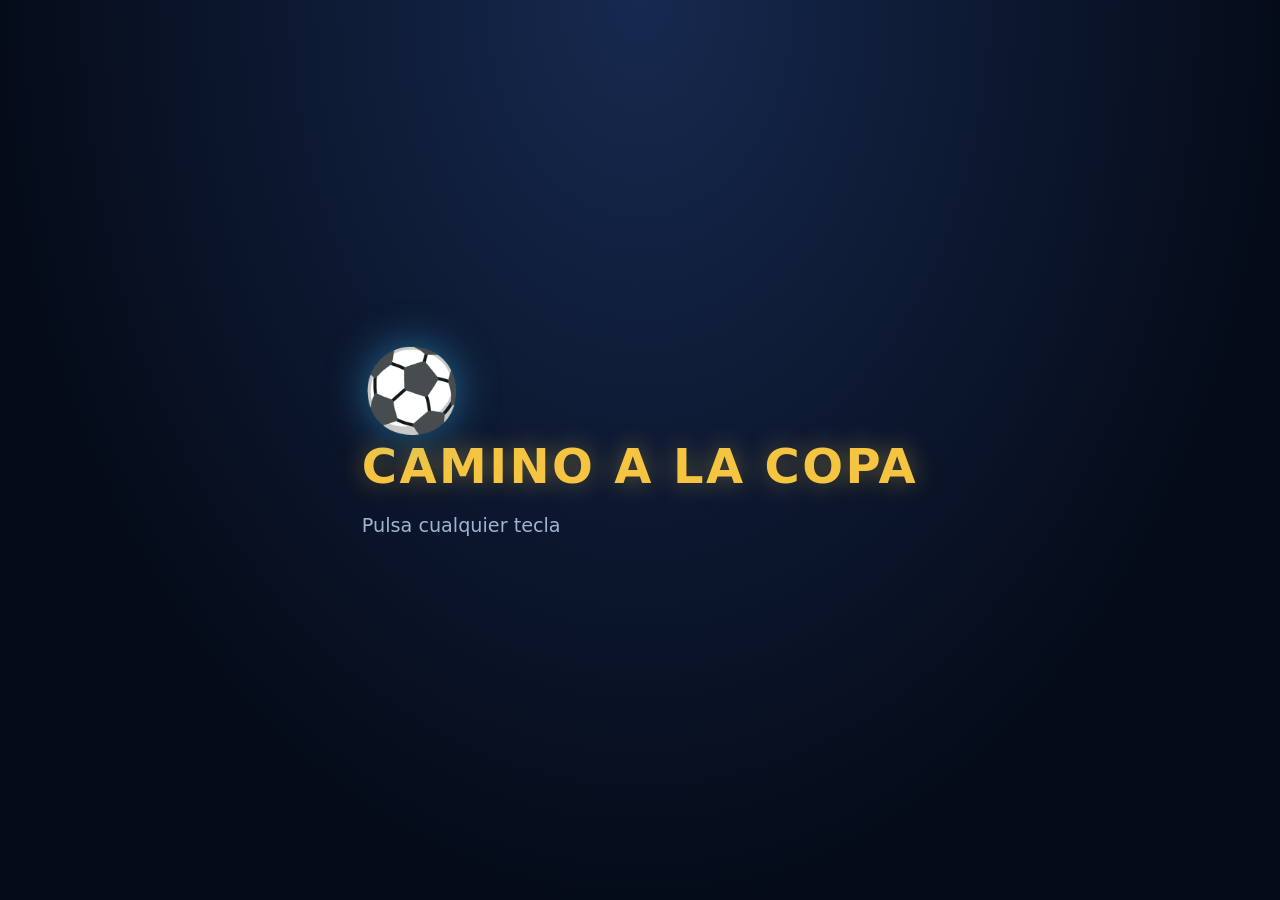
<file: index.html>
<!DOCTYPE html>
<html lang="es">
<head>
<meta charset="UTF-8">
<meta http-equiv="Cache-Control" content="no-cache, no-store, must-revalidate">
<meta http-equiv="Pragma" content="no-cache">
<meta http-equiv="Expires" content="0">
<meta name="viewport" content="width=device-width, initial-scale=1.0, maximum-scale=1.0, user-scalable=no, viewport-fit=cover">
<meta name="theme-color" content="#050b18">
<meta name="mobile-web-app-capable" content="yes">
<meta name="apple-mobile-web-app-capable" content="yes">
<meta name="apple-mobile-web-app-status-bar-style" content="black-translucent">
<meta name="apple-mobile-web-app-title" content="Camino a la Copa">
<link rel="manifest" href="manifest.webmanifest">
<title>Camino a la Copa</title>
<link rel="icon" href="data:image/svg+xml,<svg xmlns='http://www.w3.org/2000/svg' viewBox='0 0 16 16'><text y='14' font-size='14'>⚽</text></svg>">
<link rel="stylesheet" href="css/ui.css?v=DEV">
</head>
<body>
<div id="app">
  <canvas id="pitch" width="1280" height="720"></canvas>

  <!-- Match HUD -->
  <div id="hud" class="hidden">
    <div class="hud-top">
      <div class="scorebox">
        <span id="hud-home">LOC</span> <span id="hud-score">0 – 0</span> <span id="hud-away">VIS</span>
        <span class="half" id="hud-half">1T</span>
        <span class="clock" id="hud-clock">00:00</span>
      </div>
      <div class="slots" id="hud-slots"></div>
    </div>
    <div class="hud-bottom">
      <div class="stamina">
        <div class="lbl" data-i18n="hud.stamina">RESISTENCIA</div>
        <div class="bar"><i id="hud-stamina"></i></div>
      </div>
      <div class="keylegend" id="hud-legend"></div>
    </div>
    <div id="hud-toast" class="hidden"></div>
    <div id="hud-banner" class="hidden"></div>
  </div>

  <!-- Screens -->
  <div class="screen" id="screen-splash">
    <div class="splash-inner">
      <div class="ball-logo">⚽</div>
      <h1 data-i18n="game.title">CAMINO A LA COPA</h1>
      <p class="pulse" data-i18n="splash.pressKey">Pulsa cualquier tecla</p>
    </div>
  </div>

  <div class="screen hidden" id="screen-menu">
    <div class="menu-layout">
      <div class="menu-buttons" id="menu-buttons"></div>
      <div class="menu-logo">
        <div class="ball-logo">⚽</div>
        <div class="name" data-i18n="game.title">CAMINO A LA COPA</div>
        <div class="hint" id="menu-status"></div>
      </div>
    </div>
    <div class="screen-hint"><kbd>↑</kbd><kbd>↓</kbd> <span data-i18n="nav.navigate">navegar</span> · <kbd>Enter</kbd> <span data-i18n="nav.choose">elegir</span></div>
  </div>

  <div class="screen hidden" id="screen-create">
    <h2 data-i18n="create.title">CREA TU JUGADOR</h2>
    <div class="create-layout">
      <div class="avatar-box"><div id="create-avatar"></div><div class="hint" data-i18n="create.preview">Vista previa</div></div>
      <div class="form-box" id="create-form"></div>
    </div>
    <div class="screen-hint"><kbd>↑</kbd><kbd>↓</kbd> <span data-i18n="nav.field">campo</span> · <kbd>←</kbd><kbd>→</kbd> <span data-i18n="nav.change">cambiar</span> · <kbd>Enter</kbd> <span data-i18n="nav.confirm">confirmar</span></div>
  </div>

  <div class="screen hidden" id="screen-myplayer">
    <div class="touch-back" data-i18n="nav.back">volver</div>
    <h2 data-i18n="menu.player">MI JUGADOR</h2>
    <div id="myplayer-content"></div>
    <div class="screen-hint"><kbd>↑</kbd><kbd>↓</kbd> · <kbd>Enter</kbd> <span data-i18n="myplayer.spend">añadir punto</span> · <kbd>Esc</kbd> <span data-i18n="nav.back">volver</span></div>
  </div>

  <div class="screen hidden" id="screen-tournament">
    <div class="touch-back" data-i18n="nav.back">volver</div>
    <h2 id="tournament-title"></h2>
    <div class="path" id="tournament-path"></div>
    <div class="screen-hint"><kbd>Enter</kbd> <span data-i18n="tournament.playNext">jugar siguiente partido</span> · <kbd>Esc</kbd> <span data-i18n="nav.back">volver</span></div>
  </div>

  <div class="screen hidden" id="screen-trophies">
    <div class="touch-back" data-i18n="nav.back">volver</div>
    <h2 data-i18n="menu.trophies">TROFEOS</h2>
    <div id="trophies-list"></div>
    <div class="screen-hint"><kbd>Esc</kbd> <span data-i18n="nav.back">volver</span></div>
  </div>

  <div class="screen hidden" id="screen-settings">
    <div class="touch-back" data-i18n="nav.back">volver</div>
    <h2 data-i18n="menu.settings">AJUSTES</h2>
    <div class="form-box" id="settings-form"></div>
    <div class="screen-hint"><kbd>↑</kbd><kbd>↓</kbd> · <kbd>←</kbd><kbd>→</kbd> <span data-i18n="nav.change">cambiar</span> · <kbd>Esc</kbd> <span data-i18n="nav.back">volver</span></div>
  </div>

  <div class="screen hidden" id="screen-prematch">
    <h2 id="prematch-round"></h2>
    <div class="prematch-teams" id="prematch-teams"></div>
    <div id="prematch-info"></div>
    <div class="screen-hint"><kbd>Enter</kbd> <span data-i18n="prematch.start">comenzar partido</span></div>
  </div>

  <div class="screen hidden" id="screen-result">
    <div class="result-inner" id="result-content"></div>
  </div>

  <div class="screen hidden" id="screen-trophy">
    <div class="trophy-inner" id="trophy-content"></div>
  </div>

  <!-- Match overlays -->
  <div class="overlay hidden" id="overlay-hydration">
    <div class="panel">
      <h3 data-i18n="hydration_break">PAUSA DE HIDRATACIÓN</h3>
      <div class="count" id="hydration-count">00:10</div>
      <div class="upg" id="hydration-upg">
        <div class="upg-title" data-i18n="upg.title">MEJORA TU EQUIPO</div>
        <div class="upg-points"><span data-i18n="upg.points">Puntos</span>: <b id="upg-points">0</b></div>
        <div class="upg-row">
          <div class="ov-btn upg-btn" data-upg="speed"><span data-i18n="upg.speed">+ Velocidad</span> <small class="upg-cost"></small></div>
          <div class="ov-btn upg-btn" data-upg="defense"><span data-i18n="upg.defense">+ Defensa</span> <small class="upg-cost"></small></div>
          <div class="ov-btn upg-btn" data-upg="power"><span data-i18n="upg.power">+ Potencia</span> <small class="upg-cost"></small></div>
        </div>
      </div>
      <div class="adbox" id="ad-slot"><span data-i18n="ads.placeholder">ESPACIO PARA PUBLICIDAD</span> <span class="tip" id="hydration-tip"></span></div>
      <div class="hint" data-i18n="hydration.resume">El partido se reanuda automáticamente</div>
    </div>
  </div>

  <div class="overlay hidden" id="overlay-halftime">
    <div class="panel">
      <h3 data-i18n="halftime.title">DESCANSO</h3>
      <div class="count" id="halftime-score"></div>
      <div id="halftime-stats"></div>
      <div class="hint"><span id="halftime-count"></span> · <kbd>Enter</kbd> <span data-i18n="halftime.skip">continuar</span></div>
      <div class="ov-btn" data-vkey="confirm" data-i18n="halftime.skip">continuar</div>
    </div>
  </div>

  <div class="overlay hidden" id="overlay-pause">
    <div class="panel">
      <h3 data-i18n="pause.title">PAUSA</h3>
      <div class="hint"><kbd>P</kbd>/<kbd>Esc</kbd> <span data-i18n="pause.resume">reanudar</span> · <kbd>Q</kbd> <span data-i18n="pause.quit">abandonar partido</span></div>
      <div class="ov-row">
        <div class="ov-btn" data-vkey="pause" data-i18n="pause.resume">reanudar</div>
        <div class="ov-btn" id="fs-toggle" data-i18n="fs.toggle">pantalla completa</div>
        <div class="ov-btn danger" data-vkey="quit" data-i18n="pause.quit">abandonar</div>
      </div>
    </div>
  </div>

  <div class="overlay hidden" id="overlay-penalties">
    <div class="panel wide">
      <h3 data-i18n="penalties.title">TANDA DE PENALTIS</h3>
      <div class="pen-score" id="pen-score"></div>
      <div class="pen-goal" id="pen-goal">
        <div class="pen-zone" data-zone="0" data-vkey="left"></div>
        <div class="pen-zone" data-zone="1" data-vkey="up"></div>
        <div class="pen-zone" data-zone="2" data-vkey="right"></div>
        <div class="pen-ball hidden" id="pen-ball">⚽</div>
        <div class="pen-gk" id="pen-gk">🧤</div>
      </div>
      <div class="pen-power hidden" id="pen-power"><i id="pen-power-marker"></i></div>
      <div class="hint" id="pen-msg"></div>
      <div class="ov-btn pen-go" data-vkey="action2" data-i18n="penalties.go">¡YA!</div>
    </div>
  </div>

  <!-- Shown only on touch devices held in portrait (the pitch is landscape 16:9) -->
  <div id="rotate">
    <div class="rot-inner"><div class="rot-icon">📱</div><span data-i18n="rotate.msg">Gira tu teléfono para jugar</span></div>
  </div>

  <!-- Fullscreen toggle (touch) and a hint for platforms without the Fullscreen API (iPhone) -->
  <div id="fs-btn" aria-label="fullscreen">⛶</div>
  <div id="fs-hint"></div>
</div>

<script src="js/data/config.js?v=DEV"></script>
<script src="js/data/i18n-data.js?v=DEV"></script>
<script src="js/data/teams.js?v=DEV"></script>
<script src="js/data/abilities.js?v=DEV"></script>
<script src="js/core/events.js?v=DEV"></script>
<script src="js/core/i18n.js?v=DEV"></script>
<script src="js/core/save.js?v=DEV"></script>
<script src="js/core/input.js?v=DEV"></script>
<script src="js/core/touch.js?v=DEV"></script>
<script src="js/core/audio.js?v=DEV"></script>
<script src="js/meta/progression.js?v=DEV"></script>
<script src="js/meta/tournament.js?v=DEV"></script>
<script src="js/match/engine.js?v=DEV"></script>
<script src="js/match/sim.js?v=DEV"></script>
<script src="js/match/abilities.js?v=DEV"></script>
<script src="js/match/render.js?v=DEV"></script>
<script src="js/match/penalties.js?v=DEV"></script>
<script src="js/ui/screens.js?v=DEV"></script>
<script src="js/main.js?v=DEV"></script>
</body>
</html>
</file>
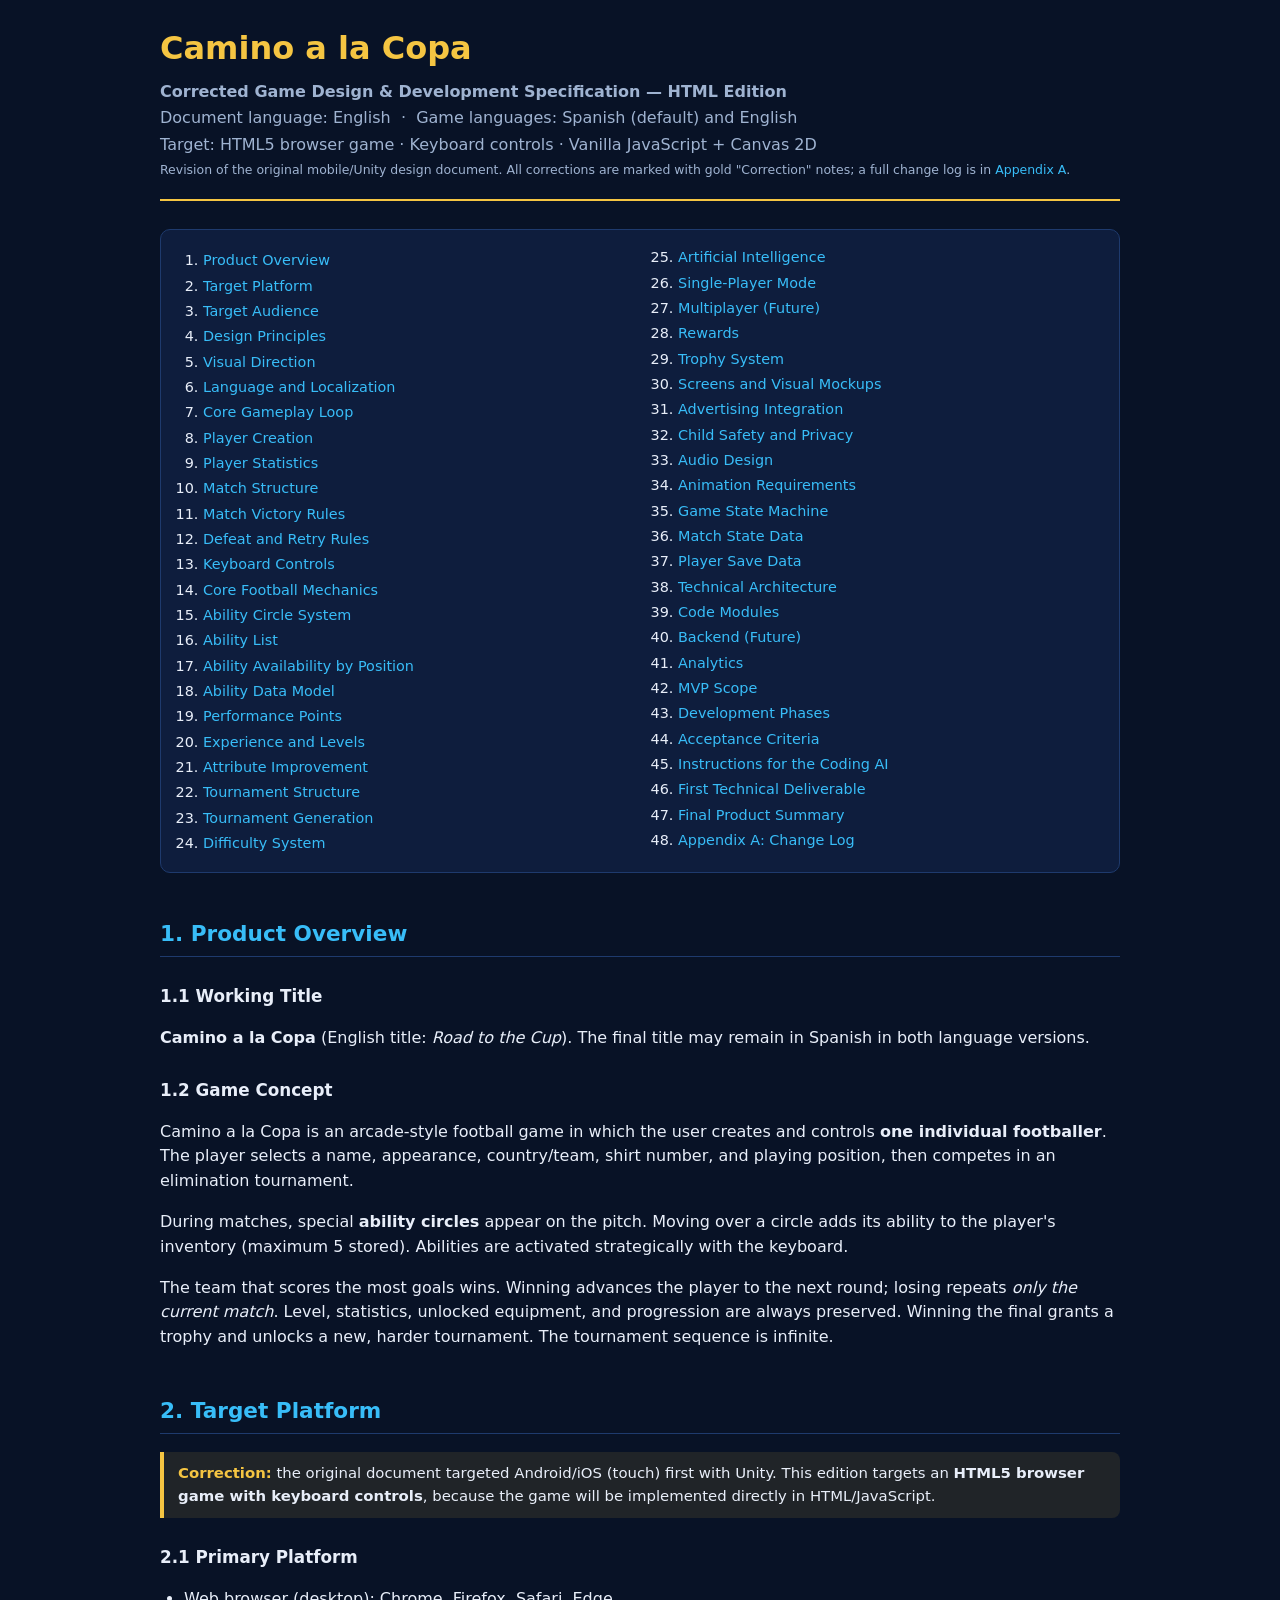
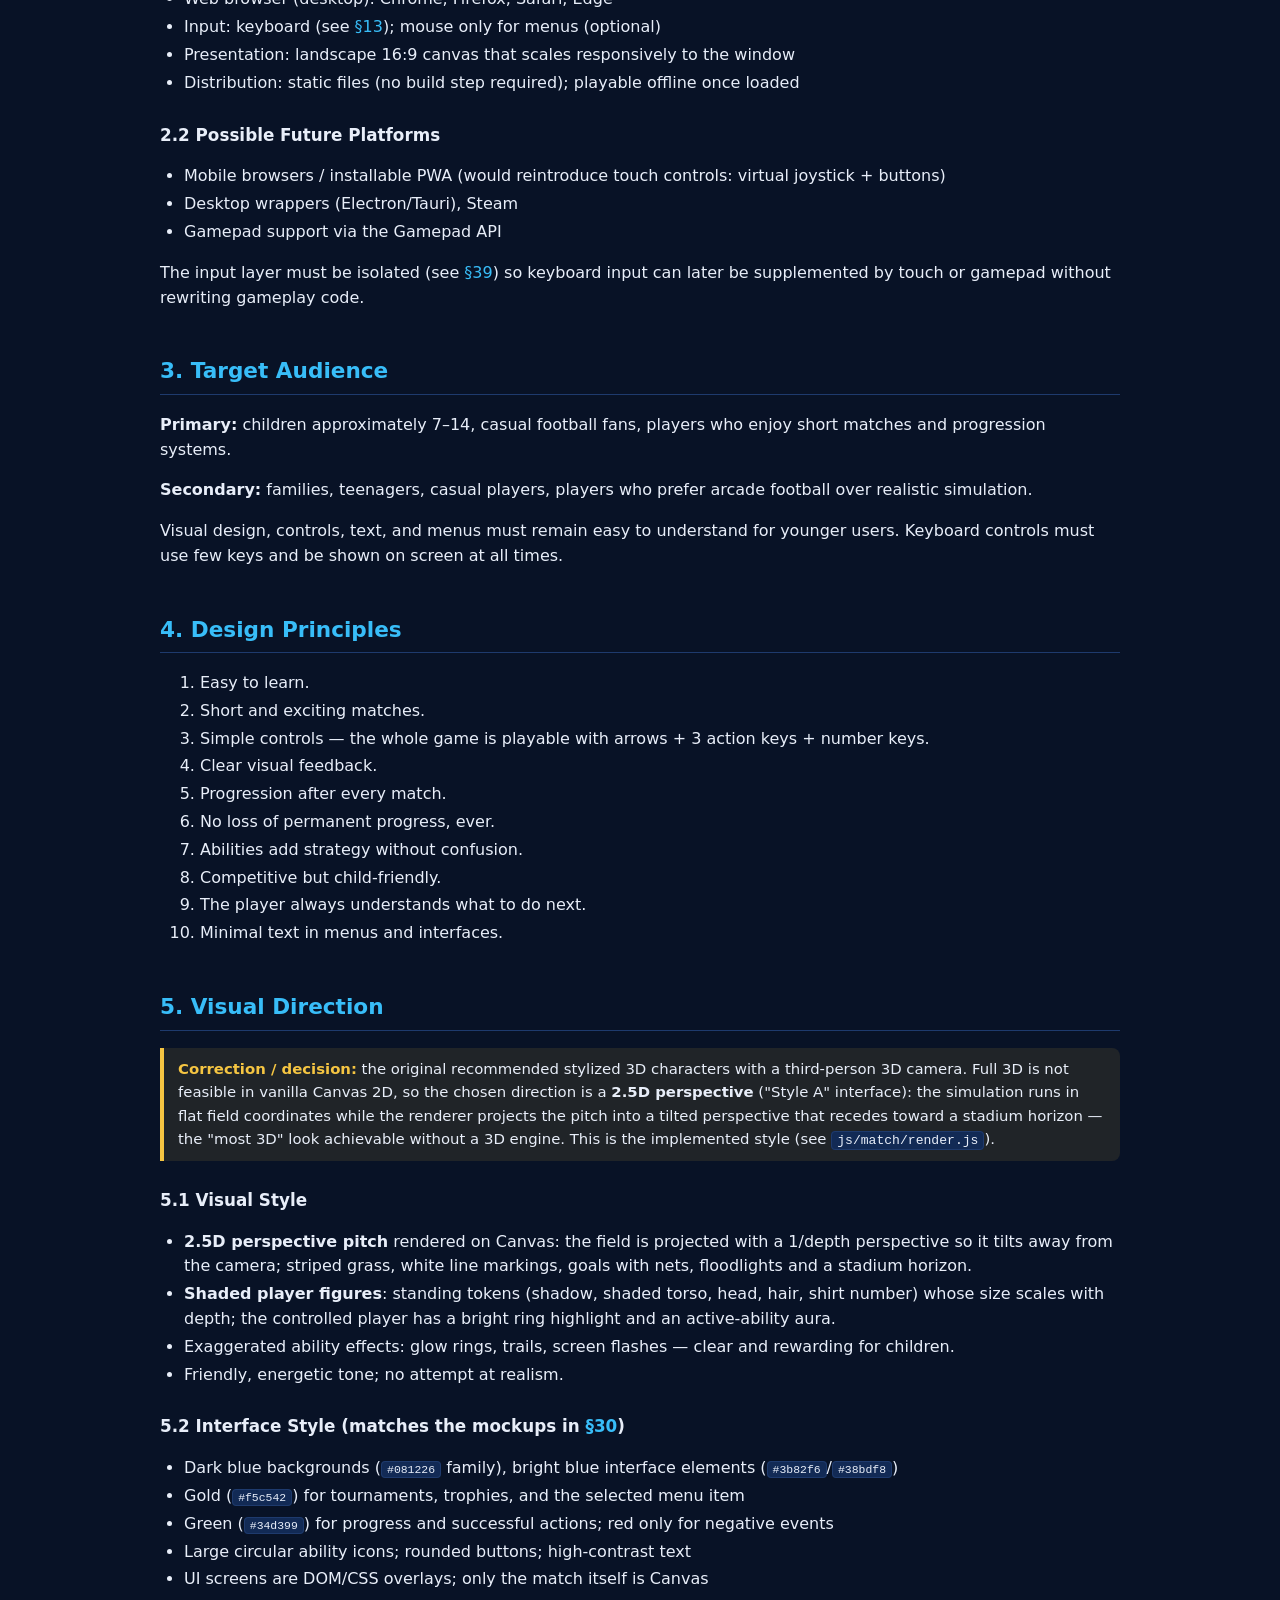
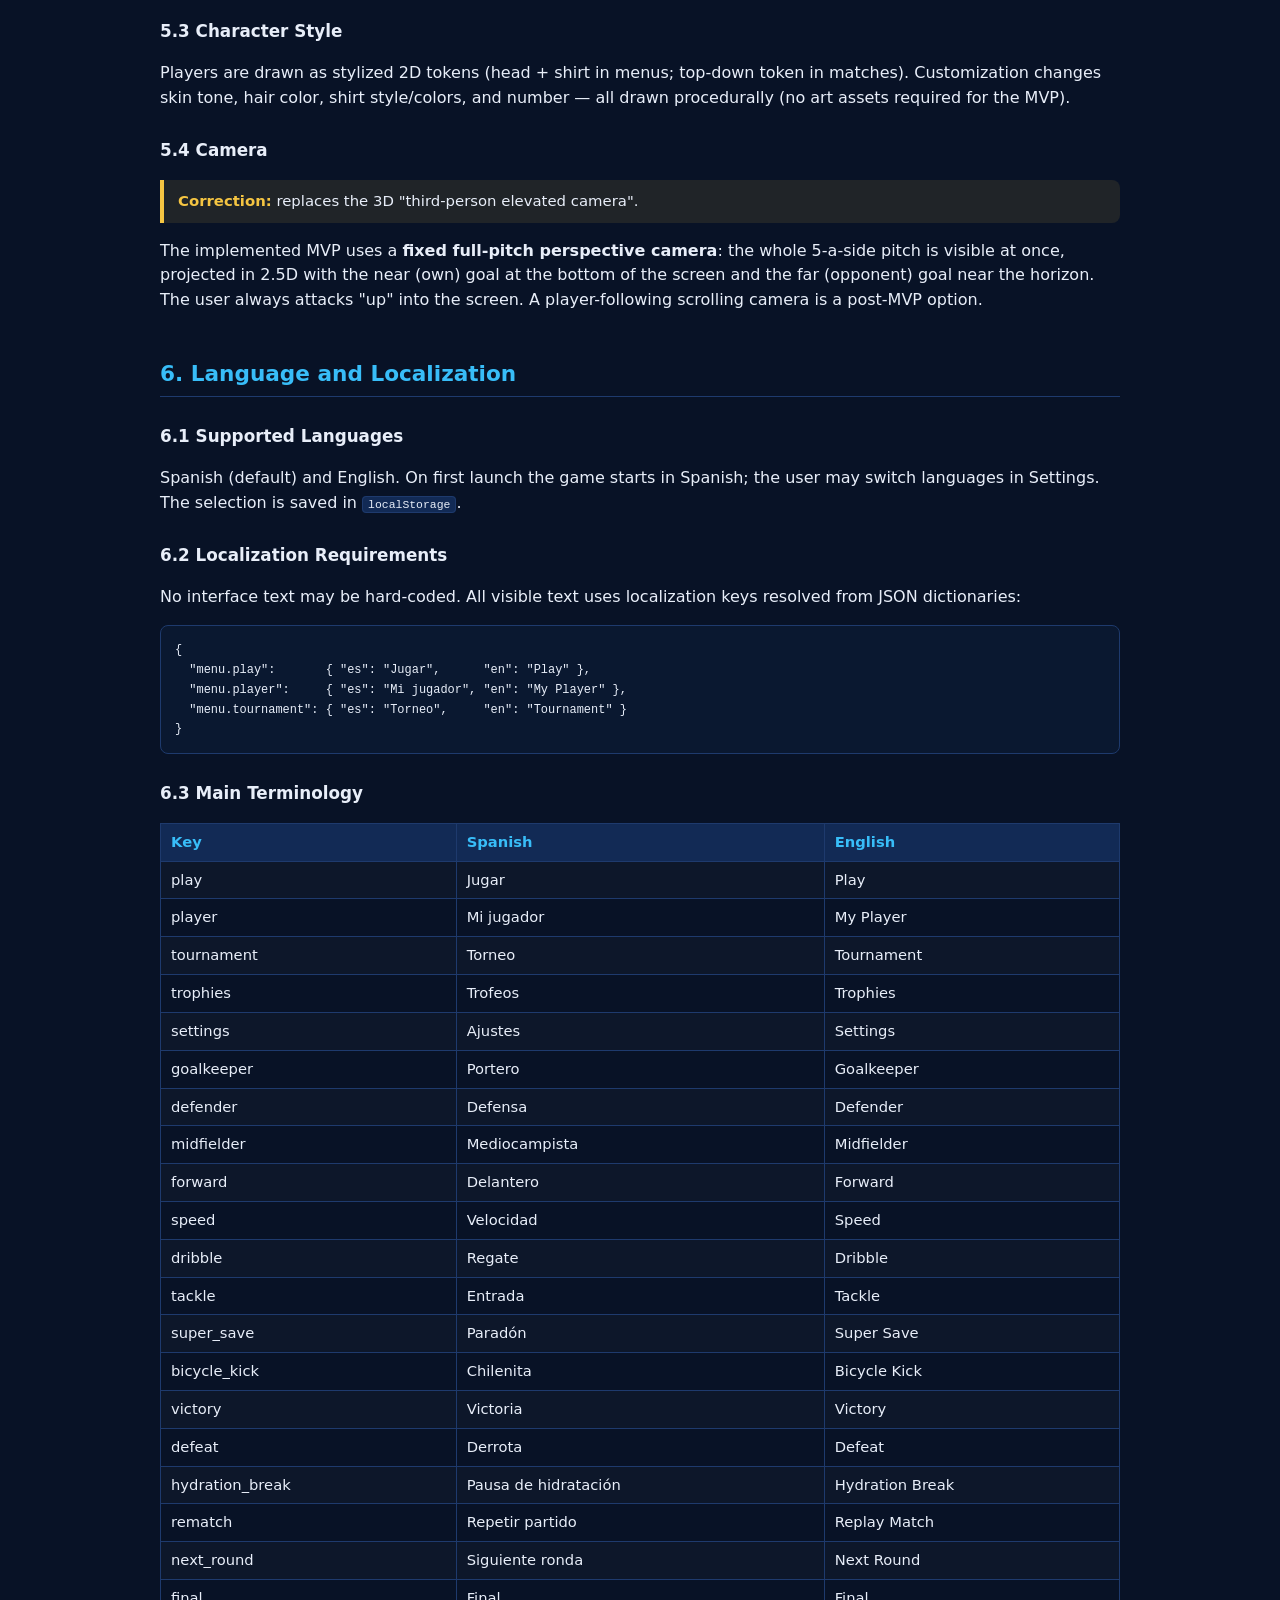
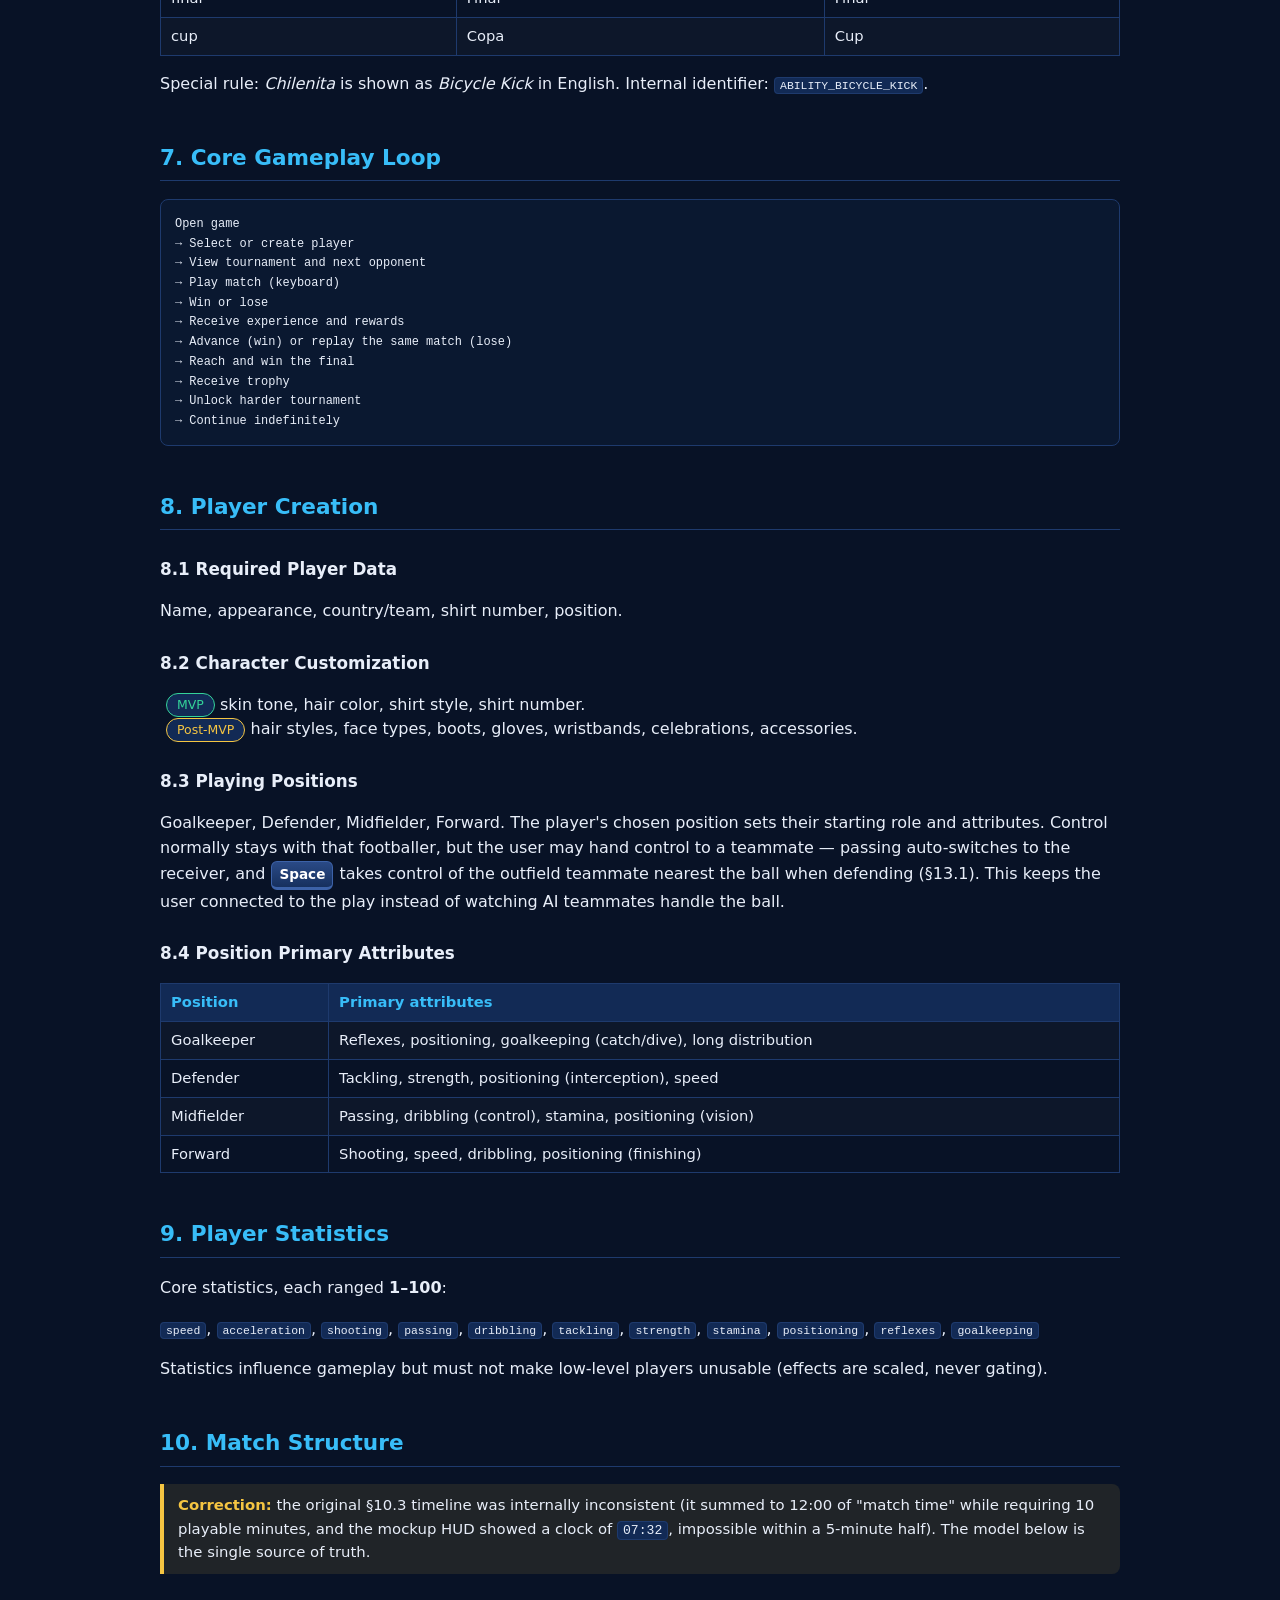
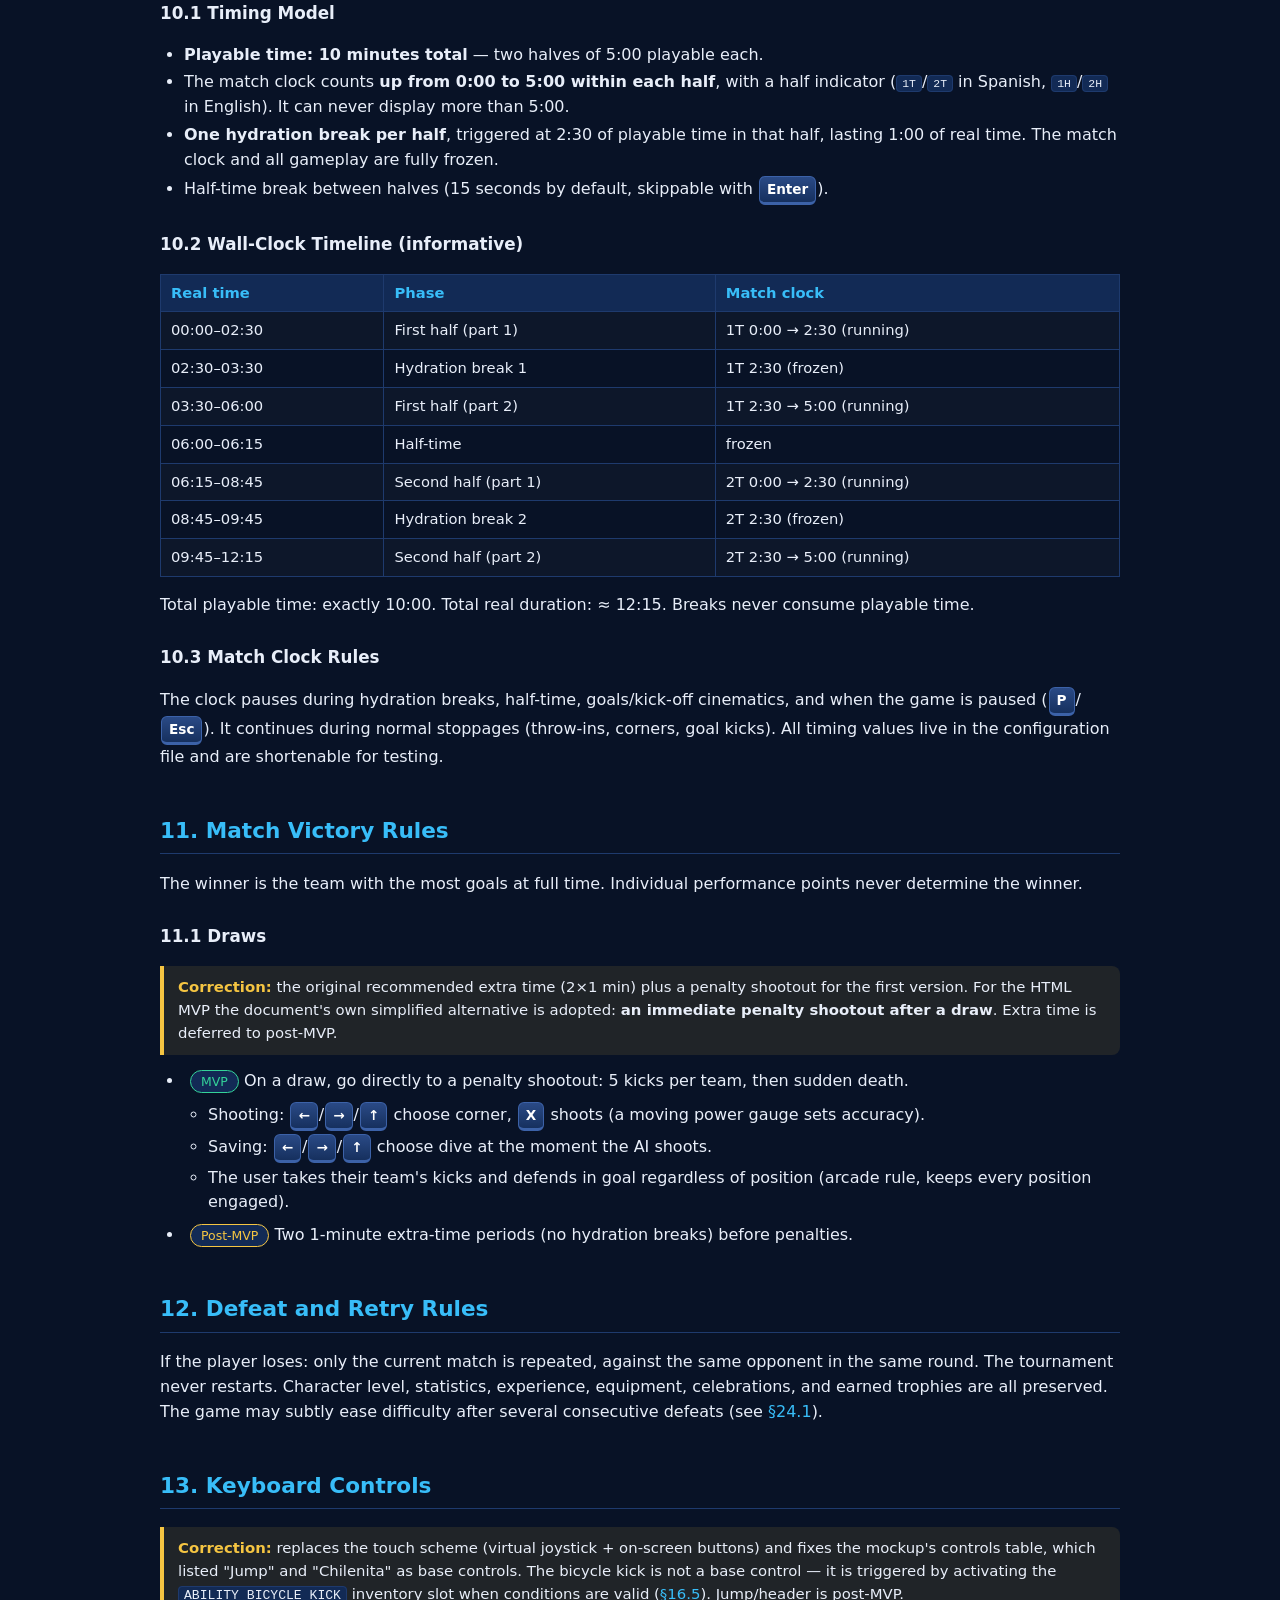
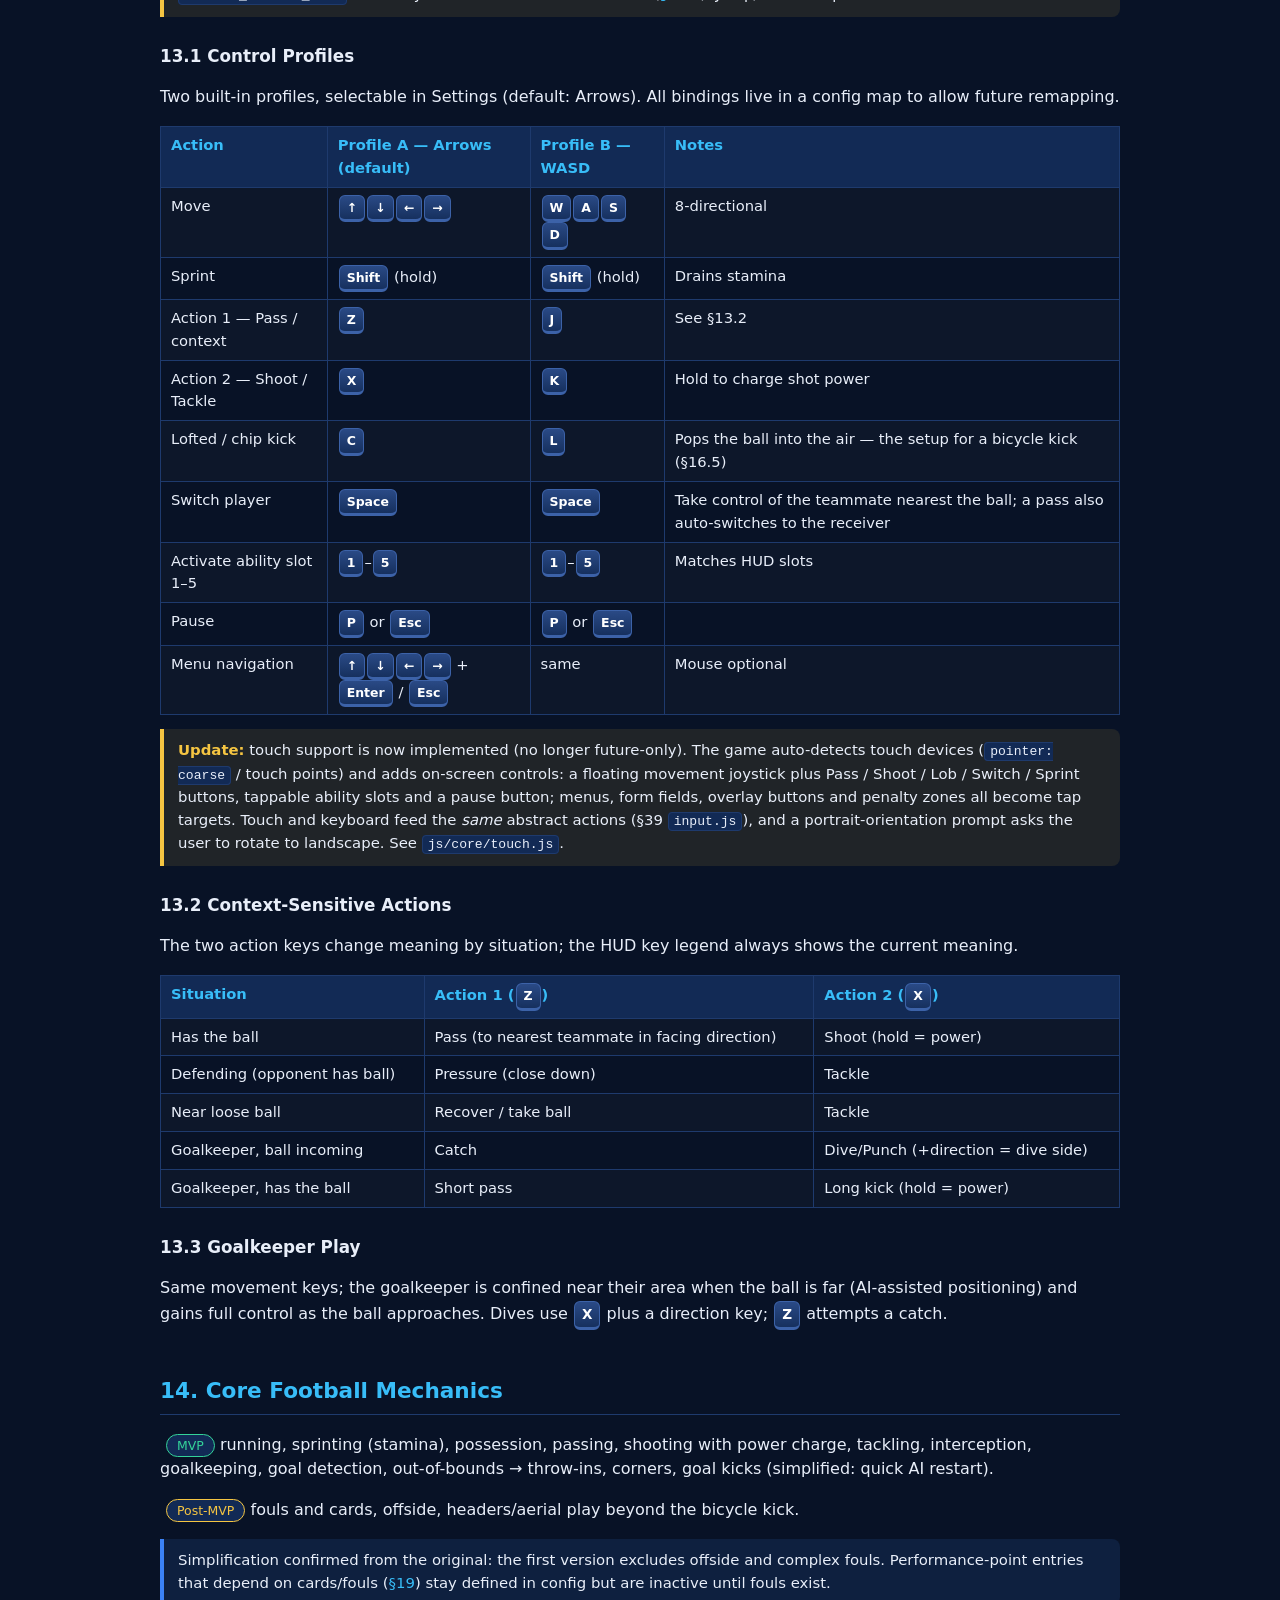
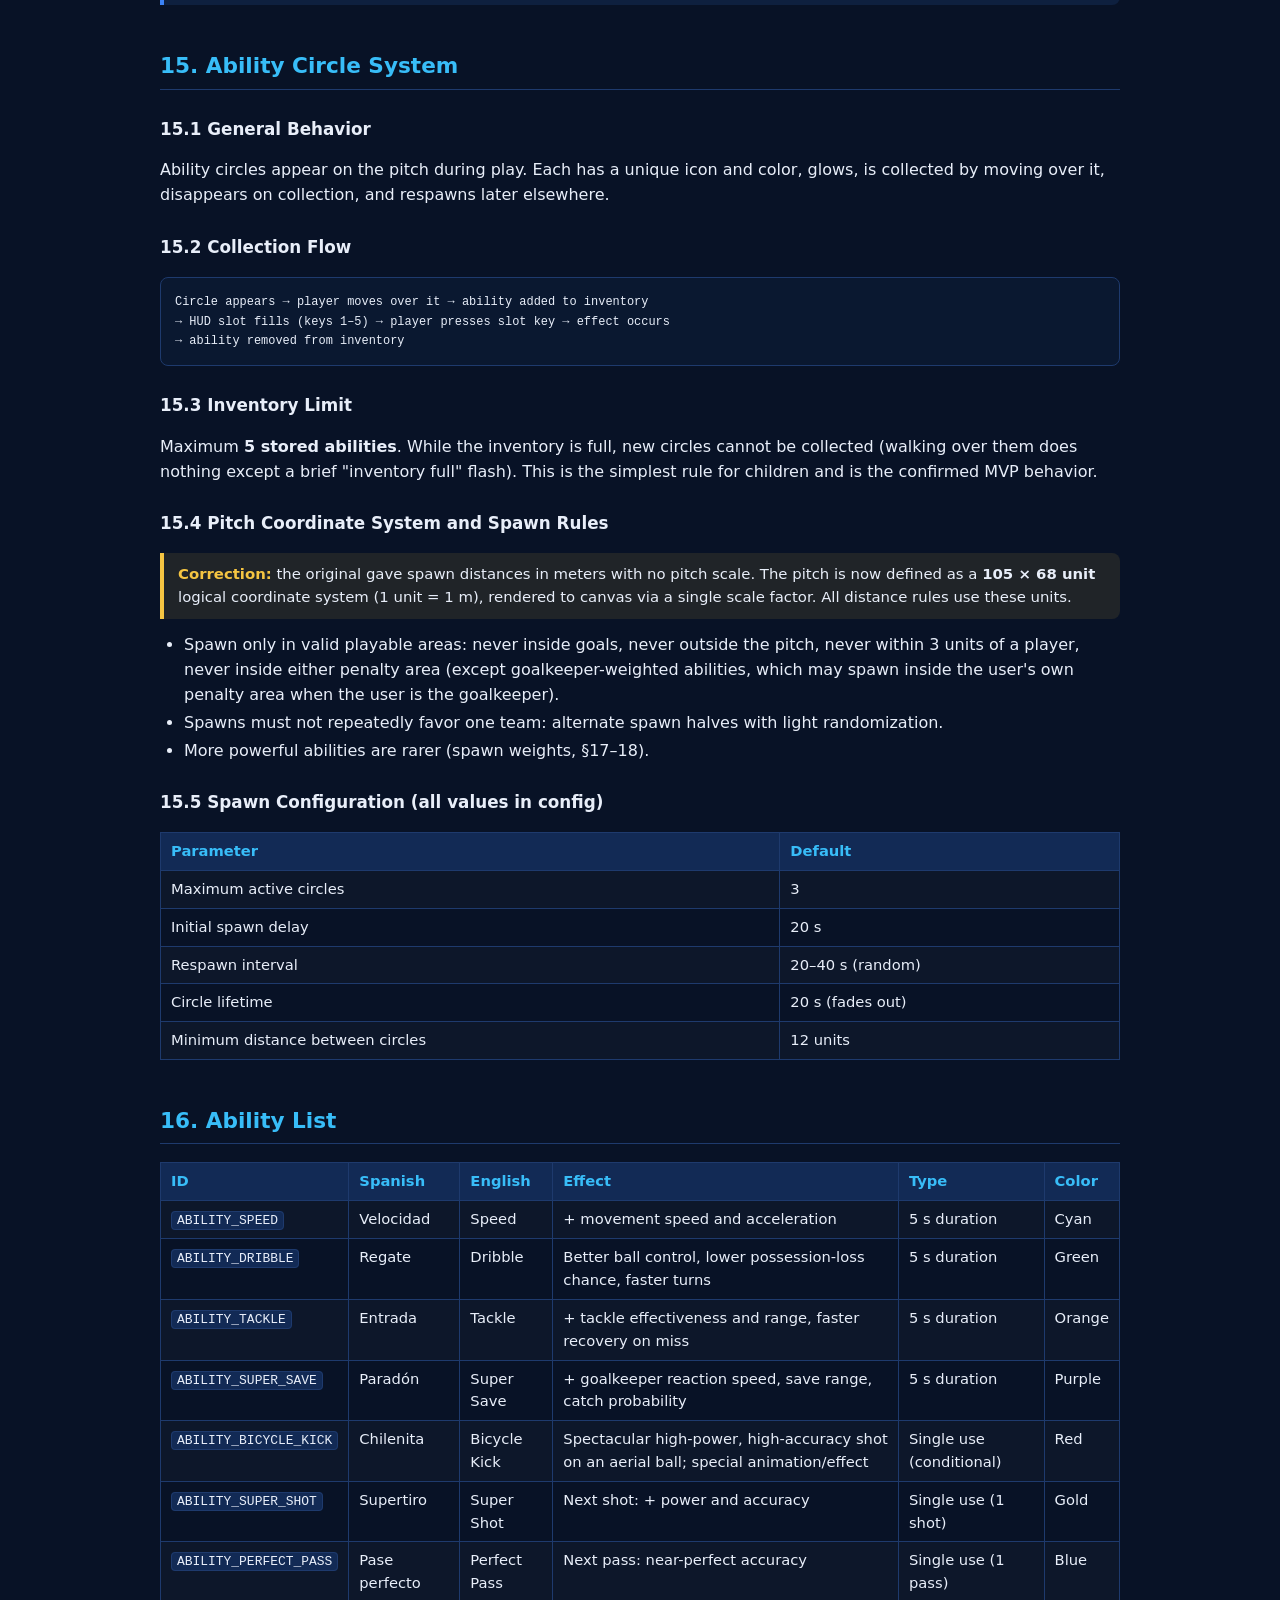
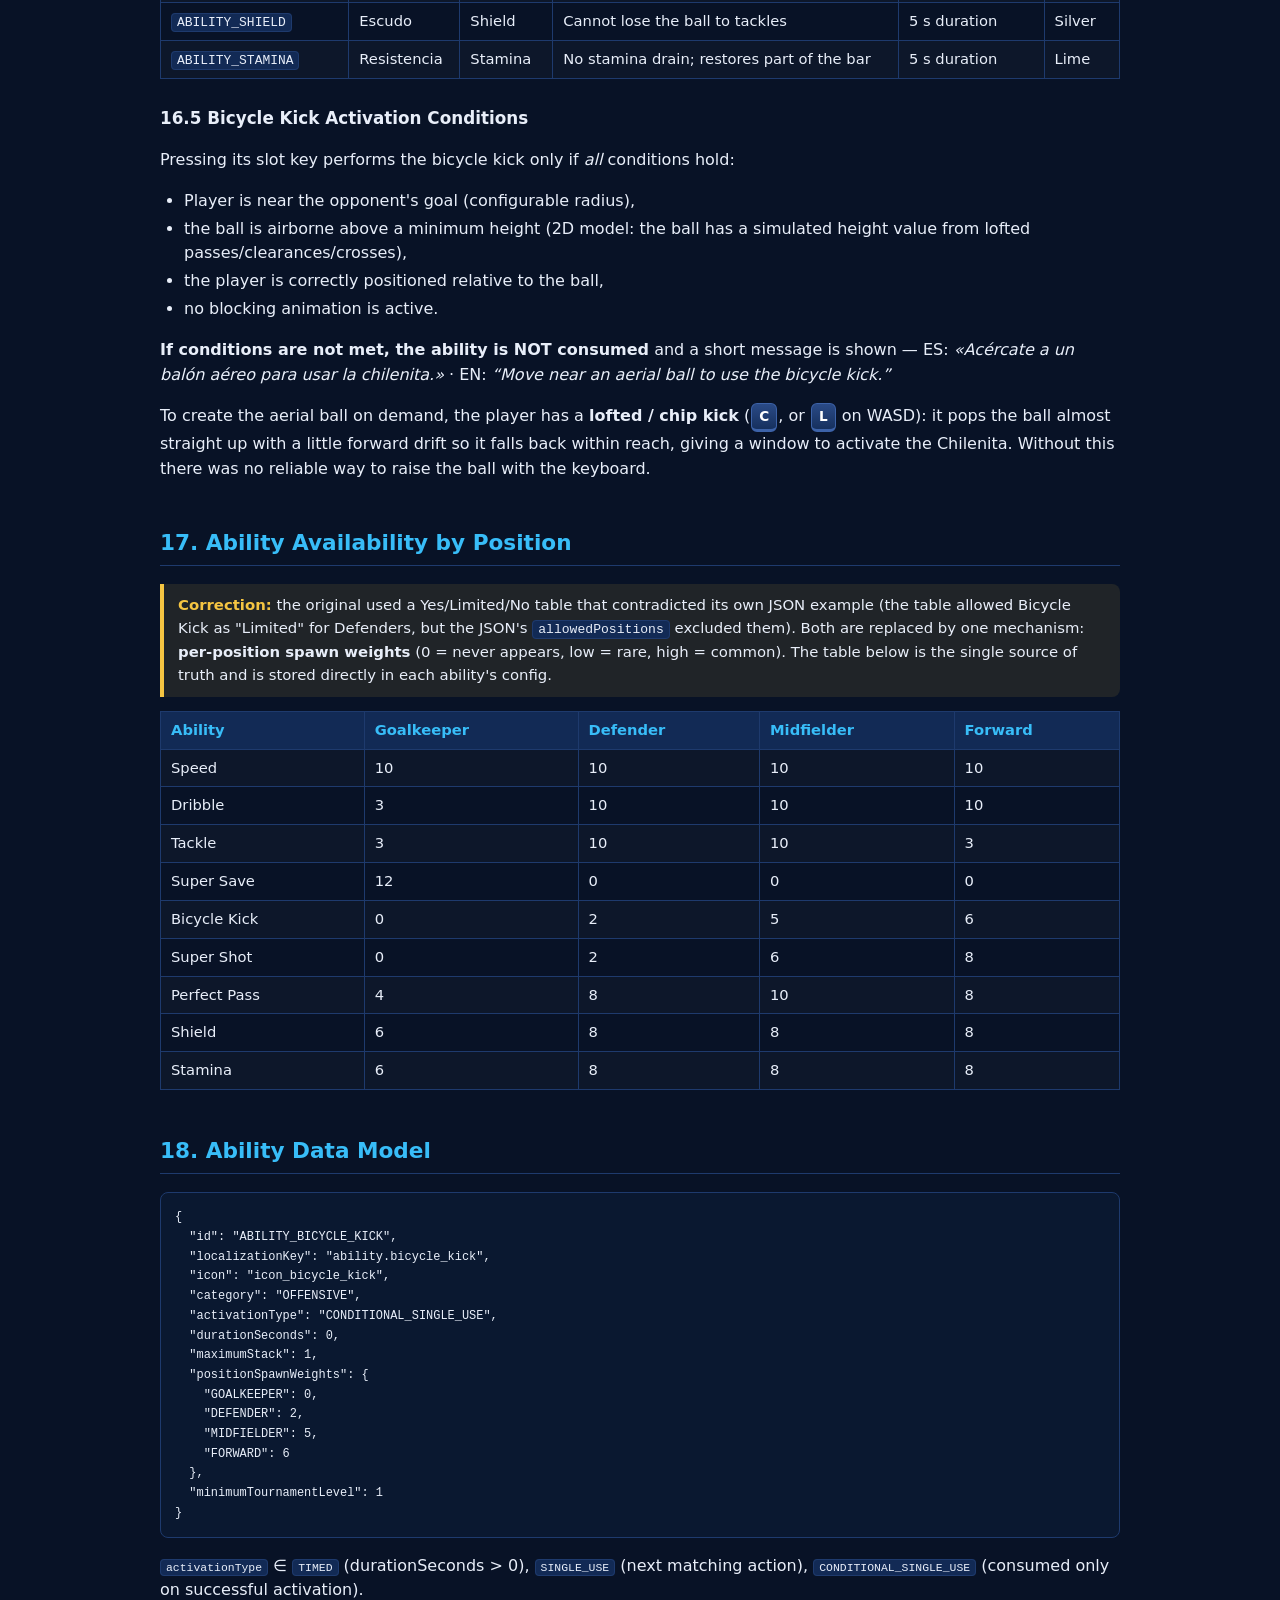
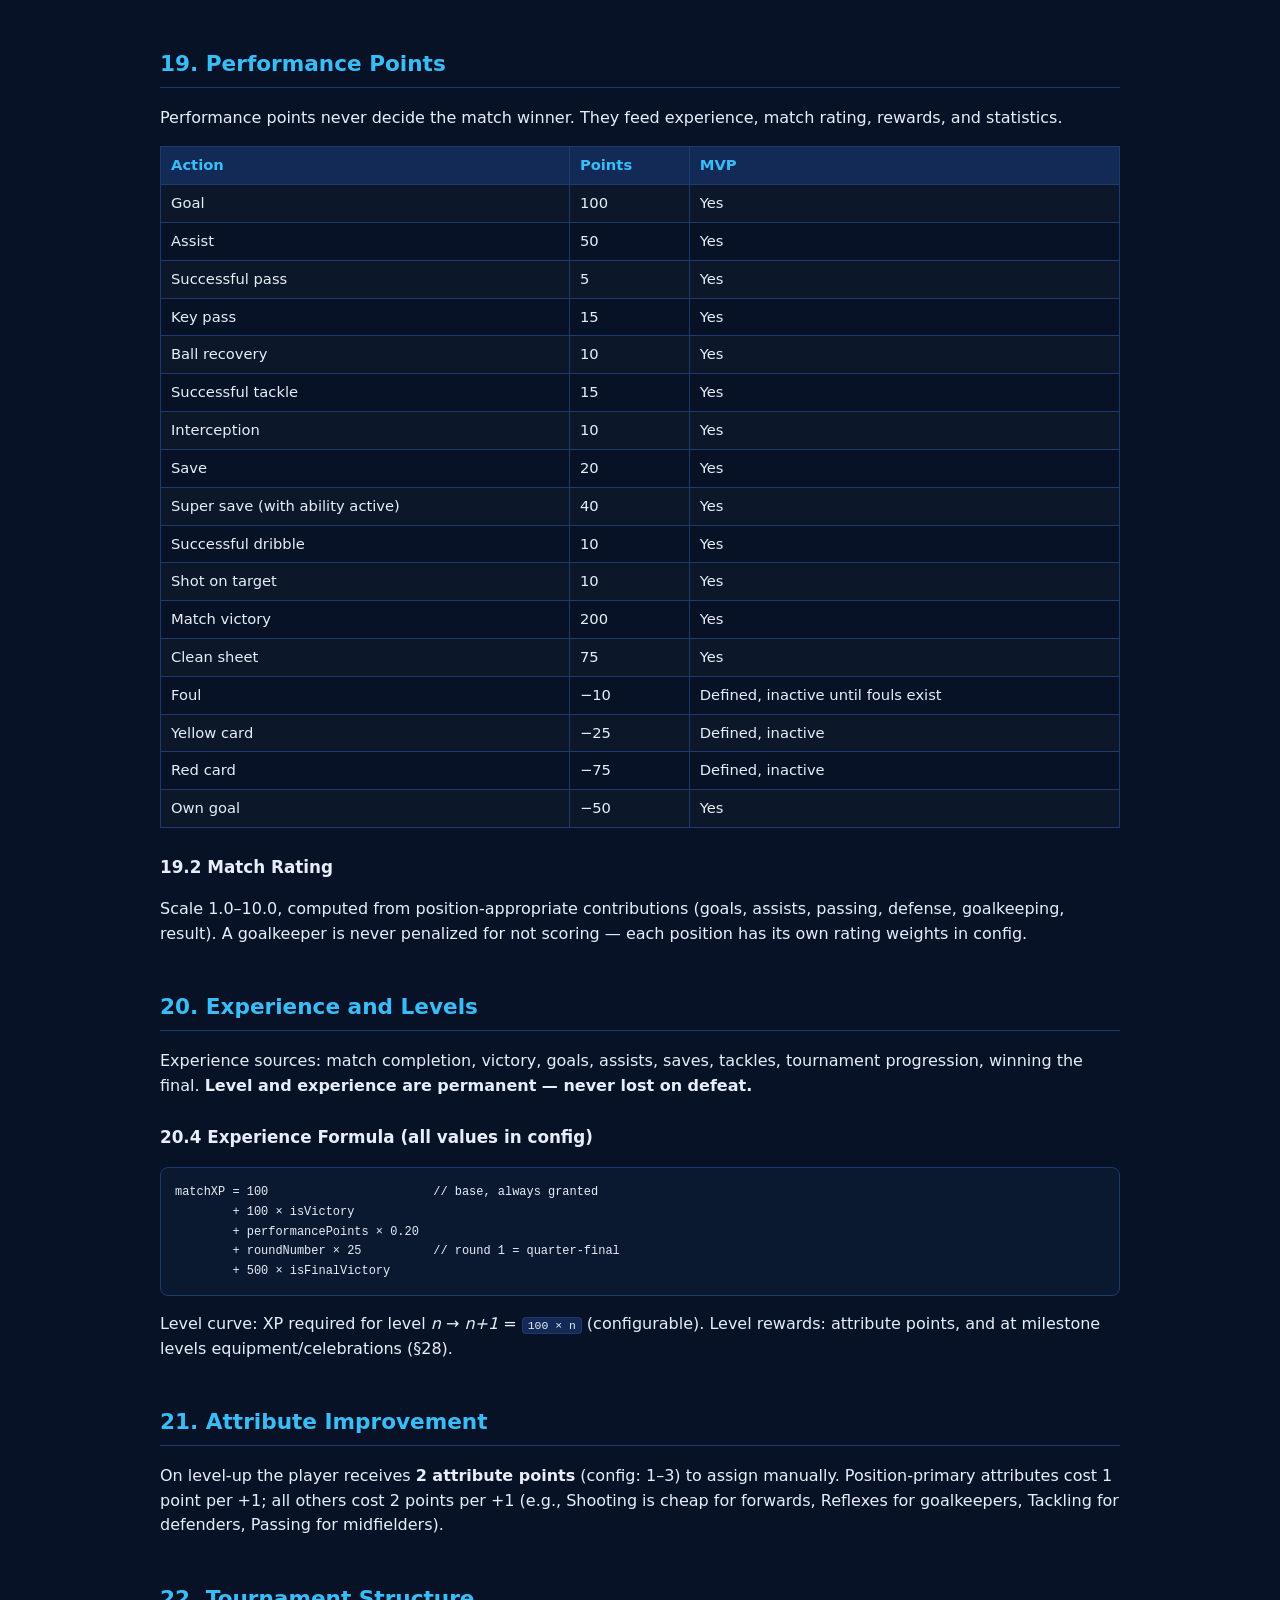
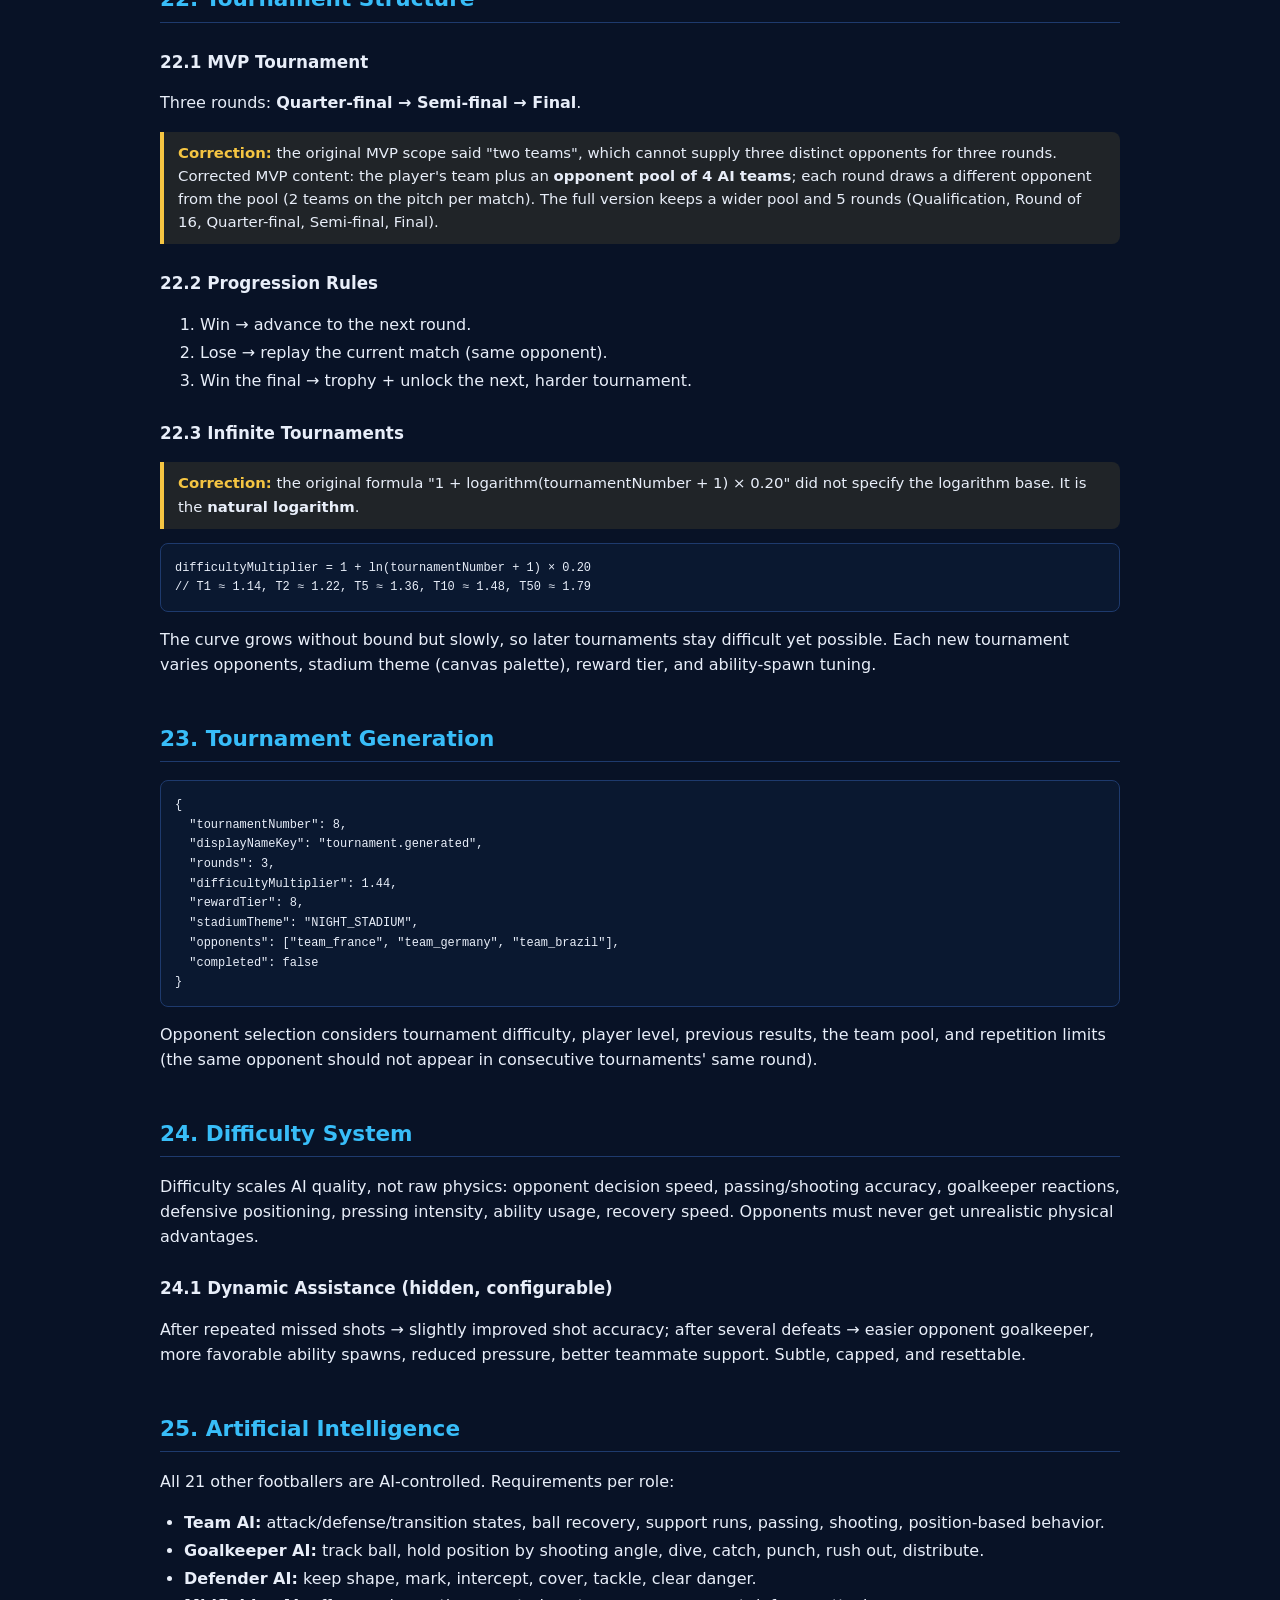
<file: docs/design.html>
<!DOCTYPE html>
<html lang="en">
<head>
<meta charset="UTF-8">
<meta name="viewport" content="width=device-width, initial-scale=1.0">
<title>Camino a la Copa — Design Document (HTML Edition)</title>
<style>
  :root{
    --bg:#081226; --panel:#0e1d3d; --panel2:#122a55; --line:#1e3a6d;
    --blue:#3b82f6; --cyan:#38bdf8; --gold:#f5c542; --green:#34d399;
    --red:#ef4444; --text:#e8eef9; --muted:#9fb3d1; --pitch:#1b7a3d; --pitch2:#166534;
  }
  *{box-sizing:border-box}
  body{margin:0;background:var(--bg);color:var(--text);
       font-family:system-ui,-apple-system,"Segoe UI",Roboto,sans-serif;line-height:1.55}
  .wrap{max-width:1000px;margin:0 auto;padding:24px 20px 80px}
  header.doc{border-bottom:2px solid var(--gold);padding-bottom:18px;margin-bottom:28px}
  header.doc h1{margin:0 0 6px;font-size:2rem;color:var(--gold)}
  header.doc p{margin:2px 0;color:var(--muted)}
  h2{color:var(--cyan);border-bottom:1px solid var(--line);padding-bottom:6px;margin-top:44px;font-size:1.35rem}
  h3{color:var(--text);margin-top:26px;font-size:1.05rem}
  h4{color:var(--muted);margin-top:20px;font-size:.95rem;text-transform:uppercase;letter-spacing:.04em}
  a{color:var(--cyan);text-decoration:none} a:hover{text-decoration:underline}
  table{border-collapse:collapse;width:100%;margin:14px 0;font-size:.92rem}
  th,td{border:1px solid var(--line);padding:7px 10px;text-align:left;vertical-align:top}
  th{background:var(--panel2);color:var(--cyan);font-weight:600}
  tr:nth-child(even) td{background:rgba(255,255,255,.02)}
  code{background:var(--panel2);border:1px solid var(--line);border-radius:4px;padding:1px 5px;font-size:.88em}
  pre{background:#0a1830;border:1px solid var(--line);border-radius:8px;padding:14px;overflow-x:auto;font-size:.85rem;line-height:1.45}
  pre code{background:none;border:none;padding:0}
  kbd{display:inline-block;min-width:1.6em;text-align:center;padding:2px 7px;margin:0 1px;
      background:linear-gradient(#2a4a86,#16305e);border:1px solid #3c62a8;border-bottom-width:3px;
      border-radius:6px;font-family:inherit;font-size:.85em;font-weight:700;color:#fff}
  .toc{background:var(--panel);border:1px solid var(--line);border-radius:10px;padding:16px 22px;columns:2;column-gap:36px}
  .toc ol{margin:0;padding-left:20px;font-size:.9rem}
  .toc li{margin:3px 0;break-inside:avoid}
  .note{background:rgba(59,130,246,.12);border-left:4px solid var(--blue);border-radius:0 8px 8px 0;padding:10px 14px;margin:14px 0;font-size:.93rem}
  .fix{background:rgba(245,197,66,.10);border-left:4px solid var(--gold);border-radius:0 8px 8px 0;padding:10px 14px;margin:14px 0;font-size:.93rem}
  .fix b:first-child{color:var(--gold)}
  ul{margin:8px 0;padding-left:24px} li{margin:3px 0}
  .tag{display:inline-block;background:var(--panel2);border:1px solid var(--line);border-radius:99px;
       padding:1px 10px;font-size:.78rem;color:var(--muted);margin-left:6px;vertical-align:middle}
  .tag.mvp{color:var(--green);border-color:var(--green)}
  .tag.post{color:var(--gold);border-color:var(--gold)}

  /* ===== Mockup framework ===== */
  .mock{background:var(--panel);border:1px solid var(--line);border-radius:12px;margin:22px 0;overflow:hidden}
  .mock .mock-title{background:var(--panel2);padding:8px 14px;font-size:.82rem;color:var(--muted);
       text-transform:uppercase;letter-spacing:.06em;border-bottom:1px solid var(--line)}
  .mock .screen{position:relative;aspect-ratio:16/9;background:radial-gradient(ellipse at 50% 0%,#14294f 0%,#0a1428 70%);
       display:flex;flex-direction:column;overflow:hidden}
  .hint{color:var(--muted);font-size:.78rem}
  .btnrow{display:flex;gap:10px;justify-content:center;margin-top:10px}
  .btn{background:var(--panel2);border:2px solid var(--line);border-radius:10px;color:var(--text);
       padding:8px 22px;font-weight:700;font-size:.9rem}
  .btn.sel{border-color:var(--gold);background:#243c14;color:#ffe9a8;box-shadow:0 0 12px rgba(245,197,66,.35)}
  .btn.primary{border-color:var(--blue);background:#12336e}

  /* menu mockup */
  .menu-side{position:absolute;left:6%;top:14%;display:flex;flex-direction:column;gap:10px;width:30%}
  .menu-side .btn{text-align:left}
  .menu-logo{position:absolute;right:8%;top:16%;width:38%;text-align:center}
  .menu-logo .ball{font-size:4.2rem;filter:drop-shadow(0 0 18px rgba(56,189,248,.5))}
  .menu-logo .name{font-size:1.5rem;font-weight:900;color:var(--gold);letter-spacing:.04em}
  .menu-hint{position:absolute;bottom:6%;left:0;right:0;text-align:center}

  /* creation mockup */
  .create-grid{position:absolute;inset:8% 6%;display:flex;gap:4%}
  .avatar-box{flex:0 0 34%;background:var(--panel2);border:1px solid var(--line);border-radius:12px;
       display:flex;flex-direction:column;align-items:center;justify-content:center;gap:6px}
  .avatar{display:flex;flex-direction:column;align-items:center}
  .avatar .head{width:44px;height:44px;border-radius:50%;background:#e0ac69;border:2px solid #0008}
  .avatar .shirt{width:74px;height:64px;background:linear-gradient(#75aadb 33%,#fff 33%,#fff 66%,#75aadb 66%);
       border-radius:10px 10px 6px 6px;margin-top:-6px;display:flex;align-items:center;justify-content:center;
       font-weight:900;color:#123;font-size:1.3rem;border:2px solid #0008}
  .avatar .shorts{width:56px;height:24px;background:#123;border-radius:0 0 8px 8px}
  .form-box{flex:1;display:flex;flex-direction:column;gap:8px;justify-content:center}
  .field{display:flex;align-items:center;gap:10px;background:var(--panel2);border:1px solid var(--line);
       border-radius:8px;padding:6px 12px;font-size:.85rem}
  .field label{color:var(--muted);width:34%}
  .field .val{flex:1;text-align:center;font-weight:700}
  .field.sel{border-color:var(--gold)}
  .field .arr{color:var(--cyan);font-weight:900}

  /* tournament path mockup */
  .path{position:absolute;inset:7% 10%;display:flex;flex-direction:column-reverse;align-items:center;gap:0}
  .round{display:flex;align-items:center;gap:14px;width:78%;background:var(--panel2);
       border:1px solid var(--line);border-radius:10px;padding:7px 14px;font-size:.85rem}
  .round .st{width:22px;text-align:center}
  .round.done{opacity:.75;border-color:var(--green)} .round.done .st{color:var(--green)}
  .round.cur{border-color:var(--gold);box-shadow:0 0 12px rgba(245,197,66,.3)}
  .round.lock{opacity:.45}
  .connector{width:3px;height:12px;background:var(--line)}
  .round .who{margin-left:auto;color:var(--muted)}
  .path-cup{font-size:1.6rem;margin-top:2px}

  /* match HUD mockup */
  .hud-screen{background:
      radial-gradient(circle at 50% 45%, rgba(255,255,255,.05), transparent 40%),
      repeating-linear-gradient(90deg,var(--pitch) 0 12.5%,var(--pitch2) 12.5% 25%) !important}
  .pitch-lines{position:absolute;inset:9% 4% 14% 4%;border:2px solid rgba(255,255,255,.65);border-radius:4px}
  .pitch-lines .mid{position:absolute;left:50%;top:0;bottom:0;width:2px;background:rgba(255,255,255,.65)}
  .pitch-lines .circle{position:absolute;left:50%;top:50%;width:17%;aspect-ratio:1;transform:translate(-50%,-50%);
       border:2px solid rgba(255,255,255,.65);border-radius:50%}
  .pitch-lines .area{position:absolute;top:28%;bottom:28%;width:12%;border:2px solid rgba(255,255,255,.65)}
  .pitch-lines .area.l{left:0;border-left:none} .pitch-lines .area.r{right:0;border-right:none}
  .dot{position:absolute;width:14px;height:14px;border-radius:50%;border:2px solid #0006;
       display:flex;align-items:center;justify-content:center;font-size:.5rem;font-weight:900;color:#fff}
  .dot.us{background:#2563eb} .dot.them{background:#eab308}
  .dot.me{width:18px;height:18px;background:#2563eb;box-shadow:0 0 0 3px rgba(56,189,248,.8),0 0 14px #38bdf8}
  .balldot{position:absolute;width:9px;height:9px;background:#fff;border-radius:50%;border:1px solid #0008}
  .circle-ability{position:absolute;width:30px;height:30px;border-radius:50%;display:flex;align-items:center;
       justify-content:center;font-size:.85rem}
  .circle-ability.speed{background:rgba(56,189,248,.25);border:2px solid #38bdf8;box-shadow:0 0 12px #38bdf8}
  .circle-ability.shot{background:rgba(245,158,11,.25);border:2px solid #f59e0b;box-shadow:0 0 12px #f59e0b}
  .hud-top{position:absolute;top:2.5%;left:0;right:0;display:flex;justify-content:space-between;align-items:flex-start;padding:0 2.5%}
  .scorebox{background:#0a1428e0;border:1px solid var(--line);border-radius:8px;padding:4px 12px;
       display:flex;gap:10px;align-items:center;font-weight:900;font-size:.95rem}
  .scorebox .half{color:var(--gold);font-size:.75rem;font-weight:700}
  .scorebox .clock{color:var(--green);font-family:ui-monospace,monospace}
  .slots{display:flex;gap:6px;background:#0a1428e0;border:1px solid var(--line);border-radius:10px;padding:5px 8px}
  .slot{width:34px;height:34px;border-radius:50%;border:2px solid var(--line);background:var(--panel2);
       position:relative;display:flex;align-items:center;justify-content:center;font-size:.95rem}
  .slot.full.speed{border-color:#38bdf8}.slot.full.dribble{border-color:#34d399}
  .slot.full.bike{border-color:#ef4444}
  .slot .key{position:absolute;bottom:-9px;left:50%;transform:translateX(-50%);background:#16305e;
       border:1px solid #3c62a8;border-radius:4px;font-size:.55rem;padding:0 4px;font-weight:900}
  .slot.empty{opacity:.4}
  .hud-bottom{position:absolute;bottom:2.5%;left:0;right:0;display:flex;justify-content:space-between;
       align-items:flex-end;padding:0 2.5%}
  .stamina{background:#0a1428e0;border:1px solid var(--line);border-radius:8px;padding:6px 10px;width:24%}
  .stamina .bar{height:8px;border-radius:4px;background:#0a1428;border:1px solid var(--line);overflow:hidden}
  .stamina .bar i{display:block;height:100%;width:72%;background:linear-gradient(90deg,#34d399,#a3e635)}
  .stamina .lbl{font-size:.62rem;color:var(--muted);margin-bottom:3px}
  .keylegend{background:#0a1428e0;border:1px solid var(--line);border-radius:8px;padding:6px 10px;
       font-size:.68rem;display:flex;gap:12px;color:var(--muted)}
  .keylegend b{color:var(--text)}

  /* hydration mockup */
  .hydration-panel{margin:auto;width:56%;background:var(--panel2);border:1px solid var(--line);
       border-radius:14px;padding:20px 24px;text-align:center}
  .hydration-panel h5{margin:0 0 6px;color:var(--cyan);font-size:1.05rem;letter-spacing:.06em}
  .hydration-panel .count{font-family:ui-monospace,monospace;font-size:2rem;font-weight:900;color:var(--gold)}
  .adbox{margin-top:12px;border:2px dashed var(--line);border-radius:10px;padding:14px;color:var(--muted);font-size:.8rem}

  /* result mockup */
  .result-grid{position:absolute;inset:6% 8%;display:flex;flex-direction:column;align-items:center;gap:8px}
  .result-grid .verdict{font-size:1.5rem;font-weight:900;color:var(--green);letter-spacing:.08em}
  .result-grid .score{font-size:1.9rem;font-weight:900}
  .result-grid .teams{color:var(--muted);font-size:.85rem}
  .rstats{display:flex;gap:6%;width:88%;margin-top:4px;align-items:center}
  .rstats table{font-size:.75rem;margin:0;width:48%;flex:0 0 48%}
  .rstats td{padding:3px 8px}
  .xp{flex:1}
  .xp .lbl{font-size:.75rem;color:var(--muted)}
  .xp .gain{color:var(--green);font-weight:900;font-size:1.1rem}
  .xp .bar{height:10px;background:#0a1428;border:1px solid var(--line);border-radius:5px;overflow:hidden;margin:6px 0}
  .xp .bar i{display:block;height:100%;width:64%;background:linear-gradient(90deg,#34d399,#a3e635)}

  /* trophy mockup */
  .trophy-grid{position:absolute;inset:8%;display:flex;flex-direction:column;align-items:center;gap:8px;text-align:center}
  .trophy-big{font-size:3.6rem;filter:drop-shadow(0 0 22px rgba(245,197,66,.7))}
  .tiers{display:flex;gap:18px;margin-top:6px;font-size:.75rem;color:var(--muted);text-align:center}
  .tiers span{display:flex;flex-direction:column;gap:2px}
  .tiers .t{font-size:1.3rem}
  .tiers .on{color:var(--gold);font-weight:700}
  .reward-chip{background:var(--panel2);border:1px solid var(--gold);border-radius:99px;
       padding:4px 16px;font-size:.8rem;color:#ffe9a8}
  @media (max-width:720px){ .toc{columns:1} .rstats{flex-direction:column;gap:10px} }
</style>
</head>
<body>
<div class="wrap">

<header class="doc">
  <h1>Camino a la Copa</h1>
  <p><strong>Corrected Game Design &amp; Development Specification — HTML Edition</strong></p>
  <p>Document language: English &nbsp;·&nbsp; Game languages: Spanish (default) and English</p>
  <p>Target: HTML5 browser game · Keyboard controls · Vanilla JavaScript + Canvas 2D</p>
  <p class="hint">Revision of the original mobile/Unity design document. All corrections are marked with gold "Correction" notes; a full change log is in <a href="#s48">Appendix A</a>.</p>
</header>

<nav class="toc">
<ol>
  <li><a href="#s1">Product Overview</a></li>
  <li><a href="#s2">Target Platform</a></li>
  <li><a href="#s3">Target Audience</a></li>
  <li><a href="#s4">Design Principles</a></li>
  <li><a href="#s5">Visual Direction</a></li>
  <li><a href="#s6">Language and Localization</a></li>
  <li><a href="#s7">Core Gameplay Loop</a></li>
  <li><a href="#s8">Player Creation</a></li>
  <li><a href="#s9">Player Statistics</a></li>
  <li><a href="#s10">Match Structure</a></li>
  <li><a href="#s11">Match Victory Rules</a></li>
  <li><a href="#s12">Defeat and Retry Rules</a></li>
  <li><a href="#s13">Keyboard Controls</a></li>
  <li><a href="#s14">Core Football Mechanics</a></li>
  <li><a href="#s15">Ability Circle System</a></li>
  <li><a href="#s16">Ability List</a></li>
  <li><a href="#s17">Ability Availability by Position</a></li>
  <li><a href="#s18">Ability Data Model</a></li>
  <li><a href="#s19">Performance Points</a></li>
  <li><a href="#s20">Experience and Levels</a></li>
  <li><a href="#s21">Attribute Improvement</a></li>
  <li><a href="#s22">Tournament Structure</a></li>
  <li><a href="#s23">Tournament Generation</a></li>
  <li><a href="#s24">Difficulty System</a></li>
  <li><a href="#s25">Artificial Intelligence</a></li>
  <li><a href="#s26">Single-Player Mode</a></li>
  <li><a href="#s27">Multiplayer (Future)</a></li>
  <li><a href="#s28">Rewards</a></li>
  <li><a href="#s29">Trophy System</a></li>
  <li><a href="#s30">Screens and Visual Mockups</a></li>
  <li><a href="#s31">Advertising Integration</a></li>
  <li><a href="#s32">Child Safety and Privacy</a></li>
  <li><a href="#s33">Audio Design</a></li>
  <li><a href="#s34">Animation Requirements</a></li>
  <li><a href="#s35">Game State Machine</a></li>
  <li><a href="#s36">Match State Data</a></li>
  <li><a href="#s37">Player Save Data</a></li>
  <li><a href="#s38">Technical Architecture</a></li>
  <li><a href="#s39">Code Modules</a></li>
  <li><a href="#s40">Backend (Future)</a></li>
  <li><a href="#s41">Analytics</a></li>
  <li><a href="#s42">MVP Scope</a></li>
  <li><a href="#s43">Development Phases</a></li>
  <li><a href="#s44">Acceptance Criteria</a></li>
  <li><a href="#s45">Instructions for the Coding AI</a></li>
  <li><a href="#s46">First Technical Deliverable</a></li>
  <li><a href="#s47">Final Product Summary</a></li>
  <li><a href="#s48">Appendix A: Change Log</a></li>
</ol>
</nav>

<h2 id="s1">1. Product Overview</h2>
<h3>1.1 Working Title</h3>
<p><strong>Camino a la Copa</strong> (English title: <em>Road to the Cup</em>). The final title may remain in Spanish in both language versions.</p>
<h3>1.2 Game Concept</h3>
<p>Camino a la Copa is an arcade-style football game in which the user creates and controls <strong>one individual footballer</strong>. The player selects a name, appearance, country/team, shirt number, and playing position, then competes in an elimination tournament.</p>
<p>During matches, special <strong>ability circles</strong> appear on the pitch. Moving over a circle adds its ability to the player's inventory (maximum 5 stored). Abilities are activated strategically with the keyboard.</p>
<p>The team that scores the most goals wins. Winning advances the player to the next round; losing repeats <em>only the current match</em>. Level, statistics, unlocked equipment, and progression are always preserved. Winning the final grants a trophy and unlocks a new, harder tournament. The tournament sequence is infinite.</p>

<h2 id="s2">2. Target Platform</h2>
<div class="fix"><b>Correction:</b> the original document targeted Android/iOS (touch) first with Unity. This edition targets an <strong>HTML5 browser game with keyboard controls</strong>, because the game will be implemented directly in HTML/JavaScript.</div>
<h3>2.1 Primary Platform</h3>
<ul>
  <li>Web browser (desktop): Chrome, Firefox, Safari, Edge</li>
  <li>Input: keyboard (see <a href="#s13">§13</a>); mouse only for menus (optional)</li>
  <li>Presentation: landscape 16:9 canvas that scales responsively to the window</li>
  <li>Distribution: static files (no build step required); playable offline once loaded</li>
</ul>
<h3>2.2 Possible Future Platforms</h3>
<ul>
  <li>Mobile browsers / installable PWA (would reintroduce touch controls: virtual joystick + buttons)</li>
  <li>Desktop wrappers (Electron/Tauri), Steam</li>
  <li>Gamepad support via the Gamepad API</li>
</ul>
<p>The input layer must be isolated (see <a href="#s39">§39</a>) so keyboard input can later be supplemented by touch or gamepad without rewriting gameplay code.</p>

<h2 id="s3">3. Target Audience</h2>
<p><strong>Primary:</strong> children approximately 7–14, casual football fans, players who enjoy short matches and progression systems.</p>
<p><strong>Secondary:</strong> families, teenagers, casual players, players who prefer arcade football over realistic simulation.</p>
<p>Visual design, controls, text, and menus must remain easy to understand for younger users. Keyboard controls must use few keys and be shown on screen at all times.</p>

<h2 id="s4">4. Design Principles</h2>
<ol>
  <li>Easy to learn.</li>
  <li>Short and exciting matches.</li>
  <li>Simple controls — the whole game is playable with arrows + 3 action keys + number keys.</li>
  <li>Clear visual feedback.</li>
  <li>Progression after every match.</li>
  <li>No loss of permanent progress, ever.</li>
  <li>Abilities add strategy without confusion.</li>
  <li>Competitive but child-friendly.</li>
  <li>The player always understands what to do next.</li>
  <li>Minimal text in menus and interfaces.</li>
</ol>

<h2 id="s5">5. Visual Direction</h2>
<div class="fix"><b>Correction / decision:</b> the original recommended stylized 3D characters with a third-person 3D camera. Full 3D is not feasible in vanilla Canvas 2D, so the chosen direction is a <strong>2.5D perspective</strong> ("Style A" interface): the simulation runs in flat field coordinates while the renderer projects the pitch into a tilted perspective that recedes toward a stadium horizon — the "most 3D" look achievable without a 3D engine. This is the implemented style (see <code>js/match/render.js</code>).</div>
<h3>5.1 Visual Style</h3>
<ul>
  <li><strong>2.5D perspective pitch</strong> rendered on Canvas: the field is projected with a 1/depth perspective so it tilts away from the camera; striped grass, white line markings, goals with nets, floodlights and a stadium horizon.</li>
  <li><strong>Shaded player figures</strong>: standing tokens (shadow, shaded torso, head, hair, shirt number) whose size scales with depth; the controlled player has a bright ring highlight and an active-ability aura.</li>
  <li>Exaggerated ability effects: glow rings, trails, screen flashes — clear and rewarding for children.</li>
  <li>Friendly, energetic tone; no attempt at realism.</li>
</ul>
<h3>5.2 Interface Style (matches the mockups in <a href="#s30">§30</a>)</h3>
<ul>
  <li>Dark blue backgrounds (<code>#081226</code> family), bright blue interface elements (<code>#3b82f6</code>/<code>#38bdf8</code>)</li>
  <li>Gold (<code>#f5c542</code>) for tournaments, trophies, and the selected menu item</li>
  <li>Green (<code>#34d399</code>) for progress and successful actions; red only for negative events</li>
  <li>Large circular ability icons; rounded buttons; high-contrast text</li>
  <li>UI screens are DOM/CSS overlays; only the match itself is Canvas</li>
</ul>
<h3>5.3 Character Style</h3>
<p>Players are drawn as stylized 2D tokens (head + shirt in menus; top-down token in matches). Customization changes skin tone, hair color, shirt style/colors, and number — all drawn procedurally (no art assets required for the MVP).</p>
<h3>5.4 Camera</h3>
<div class="fix"><b>Correction:</b> replaces the 3D "third-person elevated camera".</div>
<p>The implemented MVP uses a <strong>fixed full-pitch perspective camera</strong>: the whole 5-a-side pitch is visible at once, projected in 2.5D with the near (own) goal at the bottom of the screen and the far (opponent) goal near the horizon. The user always attacks "up" into the screen. A player-following scrolling camera is a post-MVP option.</p>

<h2 id="s6">6. Language and Localization</h2>
<h3>6.1 Supported Languages</h3>
<p>Spanish (default) and English. On first launch the game starts in Spanish; the user may switch languages in Settings. The selection is saved in <code>localStorage</code>.</p>
<h3>6.2 Localization Requirements</h3>
<p>No interface text may be hard-coded. All visible text uses localization keys resolved from JSON dictionaries:</p>
<pre><code>{
  "menu.play":       { "es": "Jugar",      "en": "Play" },
  "menu.player":     { "es": "Mi jugador", "en": "My Player" },
  "menu.tournament": { "es": "Torneo",     "en": "Tournament" }
}</code></pre>
<h3>6.3 Main Terminology</h3>
<table>
<tr><th>Key</th><th>Spanish</th><th>English</th></tr>
<tr><td>play</td><td>Jugar</td><td>Play</td></tr>
<tr><td>player</td><td>Mi jugador</td><td>My Player</td></tr>
<tr><td>tournament</td><td>Torneo</td><td>Tournament</td></tr>
<tr><td>trophies</td><td>Trofeos</td><td>Trophies</td></tr>
<tr><td>settings</td><td>Ajustes</td><td>Settings</td></tr>
<tr><td>goalkeeper</td><td>Portero</td><td>Goalkeeper</td></tr>
<tr><td>defender</td><td>Defensa</td><td>Defender</td></tr>
<tr><td>midfielder</td><td>Mediocampista</td><td>Midfielder</td></tr>
<tr><td>forward</td><td>Delantero</td><td>Forward</td></tr>
<tr><td>speed</td><td>Velocidad</td><td>Speed</td></tr>
<tr><td>dribble</td><td>Regate</td><td>Dribble</td></tr>
<tr><td>tackle</td><td>Entrada</td><td>Tackle</td></tr>
<tr><td>super_save</td><td>Paradón</td><td>Super Save</td></tr>
<tr><td>bicycle_kick</td><td>Chilenita</td><td>Bicycle Kick</td></tr>
<tr><td>victory</td><td>Victoria</td><td>Victory</td></tr>
<tr><td>defeat</td><td>Derrota</td><td>Defeat</td></tr>
<tr><td>hydration_break</td><td>Pausa de hidratación</td><td>Hydration Break</td></tr>
<tr><td>rematch</td><td>Repetir partido</td><td>Replay Match</td></tr>
<tr><td>next_round</td><td>Siguiente ronda</td><td>Next Round</td></tr>
<tr><td>final</td><td>Final</td><td>Final</td></tr>
<tr><td>cup</td><td>Copa</td><td>Cup</td></tr>
</table>
<p>Special rule: <em>Chilenita</em> is shown as <em>Bicycle Kick</em> in English. Internal identifier: <code>ABILITY_BICYCLE_KICK</code>.</p>

<h2 id="s7">7. Core Gameplay Loop</h2>
<pre><code>Open game
→ Select or create player
→ View tournament and next opponent
→ Play match (keyboard)
→ Win or lose
→ Receive experience and rewards
→ Advance (win) or replay the same match (lose)
→ Reach and win the final
→ Receive trophy
→ Unlock harder tournament
→ Continue indefinitely</code></pre>

<h2 id="s8">8. Player Creation</h2>
<h3>8.1 Required Player Data</h3>
<p>Name, appearance, country/team, shirt number, position.</p>
<h3>8.2 Character Customization</h3>
<p><span class="tag mvp">MVP</span> skin tone, hair color, shirt style, shirt number.<br>
<span class="tag post">Post-MVP</span> hair styles, face types, boots, gloves, wristbands, celebrations, accessories.</p>
<h3>8.3 Playing Positions</h3>
<p>Goalkeeper, Defender, Midfielder, Forward. The player's chosen position sets their starting role and attributes. Control normally stays with that footballer, but the user may hand control to a teammate — passing auto-switches to the receiver, and <kbd>Space</kbd> takes control of the outfield teammate nearest the ball when defending (§13.1). This keeps the user connected to the play instead of watching AI teammates handle the ball.</p>
<h3>8.4 Position Primary Attributes</h3>
<table>
<tr><th>Position</th><th>Primary attributes</th></tr>
<tr><td>Goalkeeper</td><td>Reflexes, positioning, goalkeeping (catch/dive), long distribution</td></tr>
<tr><td>Defender</td><td>Tackling, strength, positioning (interception), speed</td></tr>
<tr><td>Midfielder</td><td>Passing, dribbling (control), stamina, positioning (vision)</td></tr>
<tr><td>Forward</td><td>Shooting, speed, dribbling, positioning (finishing)</td></tr>
</table>

<h2 id="s9">9. Player Statistics</h2>
<p>Core statistics, each ranged <strong>1–100</strong>:</p>
<p><code>speed</code>, <code>acceleration</code>, <code>shooting</code>, <code>passing</code>, <code>dribbling</code>, <code>tackling</code>, <code>strength</code>, <code>stamina</code>, <code>positioning</code>, <code>reflexes</code>, <code>goalkeeping</code></p>
<p>Statistics influence gameplay but must not make low-level players unusable (effects are scaled, never gating).</p>

<h2 id="s10">10. Match Structure</h2>
<div class="fix"><b>Correction:</b> the original §10.3 timeline was internally inconsistent (it summed to 12:00 of "match time" while requiring 10 playable minutes, and the mockup HUD showed a clock of <code>07:32</code>, impossible within a 5-minute half). The model below is the single source of truth.</div>
<h3>10.1 Timing Model</h3>
<ul>
  <li><strong>Playable time: 10 minutes total</strong> — two halves of 5:00 playable each.</li>
  <li>The match clock counts <strong>up from 0:00 to 5:00 within each half</strong>, with a half indicator (<code>1T</code>/<code>2T</code> in Spanish, <code>1H</code>/<code>2H</code> in English). It can never display more than 5:00.</li>
  <li><strong>One hydration break per half</strong>, triggered at 2:30 of playable time in that half, lasting 1:00 of real time. The match clock and all gameplay are fully frozen.</li>
  <li>Half-time break between halves (15 seconds by default, skippable with <kbd>Enter</kbd>).</li>
</ul>
<h3>10.2 Wall-Clock Timeline (informative)</h3>
<table>
<tr><th>Real time</th><th>Phase</th><th>Match clock</th></tr>
<tr><td>00:00–02:30</td><td>First half (part 1)</td><td>1T 0:00 → 2:30 (running)</td></tr>
<tr><td>02:30–03:30</td><td>Hydration break 1</td><td>1T 2:30 (frozen)</td></tr>
<tr><td>03:30–06:00</td><td>First half (part 2)</td><td>1T 2:30 → 5:00 (running)</td></tr>
<tr><td>06:00–06:15</td><td>Half-time</td><td>frozen</td></tr>
<tr><td>06:15–08:45</td><td>Second half (part 1)</td><td>2T 0:00 → 2:30 (running)</td></tr>
<tr><td>08:45–09:45</td><td>Hydration break 2</td><td>2T 2:30 (frozen)</td></tr>
<tr><td>09:45–12:15</td><td>Second half (part 2)</td><td>2T 2:30 → 5:00 (running)</td></tr>
</table>
<p>Total playable time: exactly 10:00. Total real duration: ≈ 12:15. Breaks never consume playable time.</p>
<h3>10.3 Match Clock Rules</h3>
<p>The clock pauses during hydration breaks, half-time, goals/kick-off cinematics, and when the game is paused (<kbd>P</kbd>/<kbd>Esc</kbd>). It continues during normal stoppages (throw-ins, corners, goal kicks). All timing values live in the configuration file and are shortenable for testing.</p>

<h2 id="s11">11. Match Victory Rules</h2>
<p>The winner is the team with the most goals at full time. Individual performance points never determine the winner.</p>
<h3>11.1 Draws</h3>
<div class="fix"><b>Correction:</b> the original recommended extra time (2×1 min) plus a penalty shootout for the first version. For the HTML MVP the document's own simplified alternative is adopted: <strong>an immediate penalty shootout after a draw</strong>. Extra time is deferred to post-MVP.</div>
<ul>
  <li><span class="tag mvp">MVP</span> On a draw, go directly to a penalty shootout: 5 kicks per team, then sudden death.
    <ul>
      <li>Shooting: <kbd>←</kbd>/<kbd>→</kbd>/<kbd>↑</kbd> choose corner, <kbd>X</kbd> shoots (a moving power gauge sets accuracy).</li>
      <li>Saving: <kbd>←</kbd>/<kbd>→</kbd>/<kbd>↑</kbd> choose dive at the moment the AI shoots.</li>
      <li>The user takes their team's kicks and defends in goal regardless of position (arcade rule, keeps every position engaged).</li>
    </ul>
  </li>
  <li><span class="tag post">Post-MVP</span> Two 1-minute extra-time periods (no hydration breaks) before penalties.</li>
</ul>

<h2 id="s12">12. Defeat and Retry Rules</h2>
<p>If the player loses: only the current match is repeated, against the same opponent in the same round. The tournament never restarts. Character level, statistics, experience, equipment, celebrations, and earned trophies are all preserved. The game may subtly ease difficulty after several consecutive defeats (see <a href="#s24">§24.1</a>).</p>

<h2 id="s13">13. Keyboard Controls</h2>
<div class="fix"><b>Correction:</b> replaces the touch scheme (virtual joystick + on-screen buttons) and fixes the mockup's controls table, which listed "Jump" and "Chilenita" as base controls. The bicycle kick is not a base control — it is triggered by activating the <code>ABILITY_BICYCLE_KICK</code> inventory slot when conditions are valid (<a href="#s16">§16.5</a>). Jump/header is post-MVP.</div>
<h3>13.1 Control Profiles</h3>
<p>Two built-in profiles, selectable in Settings (default: Arrows). All bindings live in a config map to allow future remapping.</p>
<table>
<tr><th>Action</th><th>Profile A — Arrows (default)</th><th>Profile B — WASD</th><th>Notes</th></tr>
<tr><td>Move</td><td><kbd>↑</kbd><kbd>↓</kbd><kbd>←</kbd><kbd>→</kbd></td><td><kbd>W</kbd><kbd>A</kbd><kbd>S</kbd><kbd>D</kbd></td><td>8-directional</td></tr>
<tr><td>Sprint</td><td><kbd>Shift</kbd> (hold)</td><td><kbd>Shift</kbd> (hold)</td><td>Drains stamina</td></tr>
<tr><td>Action 1 — Pass / context</td><td><kbd>Z</kbd></td><td><kbd>J</kbd></td><td>See §13.2</td></tr>
<tr><td>Action 2 — Shoot / Tackle</td><td><kbd>X</kbd></td><td><kbd>K</kbd></td><td>Hold to charge shot power</td></tr>
<tr><td>Lofted / chip kick</td><td><kbd>C</kbd></td><td><kbd>L</kbd></td><td>Pops the ball into the air — the setup for a bicycle kick (§16.5)</td></tr>
<tr><td>Switch player</td><td><kbd>Space</kbd></td><td><kbd>Space</kbd></td><td>Take control of the teammate nearest the ball; a pass also auto-switches to the receiver</td></tr>
<tr><td>Activate ability slot 1–5</td><td><kbd>1</kbd>–<kbd>5</kbd></td><td><kbd>1</kbd>–<kbd>5</kbd></td><td>Matches HUD slots</td></tr>
<tr><td>Pause</td><td><kbd>P</kbd> or <kbd>Esc</kbd></td><td><kbd>P</kbd> or <kbd>Esc</kbd></td><td></td></tr>
<tr><td>Menu navigation</td><td><kbd>↑</kbd><kbd>↓</kbd><kbd>←</kbd><kbd>→</kbd> + <kbd>Enter</kbd> / <kbd>Esc</kbd></td><td>same</td><td>Mouse optional</td></tr>
</table>
<div class="fix"><b>Update:</b> touch support is now implemented (no longer future-only). The game auto-detects touch devices (<code>pointer: coarse</code> / touch points) and adds on-screen controls: a floating movement joystick plus Pass / Shoot / Lob / Switch / Sprint buttons, tappable ability slots and a pause button; menus, form fields, overlay buttons and penalty zones all become tap targets. Touch and keyboard feed the <em>same</em> abstract actions (§39 <code>input.js</code>), and a portrait-orientation prompt asks the user to rotate to landscape. See <code>js/core/touch.js</code>.</div>
<h3>13.2 Context-Sensitive Actions</h3>
<p>The two action keys change meaning by situation; the HUD key legend always shows the current meaning.</p>
<table>
<tr><th>Situation</th><th>Action 1 (<kbd>Z</kbd>)</th><th>Action 2 (<kbd>X</kbd>)</th></tr>
<tr><td>Has the ball</td><td>Pass (to nearest teammate in facing direction)</td><td>Shoot (hold = power)</td></tr>
<tr><td>Defending (opponent has ball)</td><td>Pressure (close down)</td><td>Tackle</td></tr>
<tr><td>Near loose ball</td><td>Recover / take ball</td><td>Tackle</td></tr>
<tr><td>Goalkeeper, ball incoming</td><td>Catch</td><td>Dive/Punch (+direction = dive side)</td></tr>
<tr><td>Goalkeeper, has the ball</td><td>Short pass</td><td>Long kick (hold = power)</td></tr>
</table>
<h3>13.3 Goalkeeper Play</h3>
<p>Same movement keys; the goalkeeper is confined near their area when the ball is far (AI-assisted positioning) and gains full control as the ball approaches. Dives use <kbd>X</kbd> plus a direction key; <kbd>Z</kbd> attempts a catch.</p>

<h2 id="s14">14. Core Football Mechanics</h2>
<p><span class="tag mvp">MVP</span> running, sprinting (stamina), possession, passing, shooting with power charge, tackling, interception, goalkeeping, goal detection, out-of-bounds → throw-ins, corners, goal kicks (simplified: quick AI restart).</p>
<p><span class="tag post">Post-MVP</span> fouls and cards, offside, headers/aerial play beyond the bicycle kick.</p>
<div class="note">Simplification confirmed from the original: the first version excludes offside and complex fouls. Performance-point entries that depend on cards/fouls (<a href="#s19">§19</a>) stay defined in config but are inactive until fouls exist.</div>

<h2 id="s15">15. Ability Circle System</h2>
<h3>15.1 General Behavior</h3>
<p>Ability circles appear on the pitch during play. Each has a unique icon and color, glows, is collected by moving over it, disappears on collection, and respawns later elsewhere.</p>
<h3>15.2 Collection Flow</h3>
<pre><code>Circle appears → player moves over it → ability added to inventory
→ HUD slot fills (keys 1–5) → player presses slot key → effect occurs
→ ability removed from inventory</code></pre>
<h3>15.3 Inventory Limit</h3>
<p>Maximum <strong>5 stored abilities</strong>. While the inventory is full, new circles cannot be collected (walking over them does nothing except a brief "inventory full" flash). This is the simplest rule for children and is the confirmed MVP behavior.</p>
<h3>15.4 Pitch Coordinate System and Spawn Rules</h3>
<div class="fix"><b>Correction:</b> the original gave spawn distances in meters with no pitch scale. The pitch is now defined as a <strong>105 × 68 unit</strong> logical coordinate system (1 unit = 1 m), rendered to canvas via a single scale factor. All distance rules use these units.</div>
<ul>
  <li>Spawn only in valid playable areas: never inside goals, never outside the pitch, never within 3 units of a player, never inside either penalty area (except goalkeeper-weighted abilities, which may spawn inside the user's own penalty area when the user is the goalkeeper).</li>
  <li>Spawns must not repeatedly favor one team: alternate spawn halves with light randomization.</li>
  <li>More powerful abilities are rarer (spawn weights, §17–18).</li>
</ul>
<h3>15.5 Spawn Configuration (all values in config)</h3>
<table>
<tr><th>Parameter</th><th>Default</th></tr>
<tr><td>Maximum active circles</td><td>3</td></tr>
<tr><td>Initial spawn delay</td><td>20 s</td></tr>
<tr><td>Respawn interval</td><td>20–40 s (random)</td></tr>
<tr><td>Circle lifetime</td><td>20 s (fades out)</td></tr>
<tr><td>Minimum distance between circles</td><td>12 units</td></tr>
</table>

<h2 id="s16">16. Ability List</h2>
<table>
<tr><th>ID</th><th>Spanish</th><th>English</th><th>Effect</th><th>Type</th><th>Color</th></tr>
<tr><td><code>ABILITY_SPEED</code></td><td>Velocidad</td><td>Speed</td><td>+ movement speed and acceleration</td><td>5 s duration</td><td>Cyan</td></tr>
<tr><td><code>ABILITY_DRIBBLE</code></td><td>Regate</td><td>Dribble</td><td>Better ball control, lower possession-loss chance, faster turns</td><td>5 s duration</td><td>Green</td></tr>
<tr><td><code>ABILITY_TACKLE</code></td><td>Entrada</td><td>Tackle</td><td>+ tackle effectiveness and range, faster recovery on miss</td><td>5 s duration</td><td>Orange</td></tr>
<tr><td><code>ABILITY_SUPER_SAVE</code></td><td>Paradón</td><td>Super Save</td><td>+ goalkeeper reaction speed, save range, catch probability</td><td>5 s duration</td><td>Purple</td></tr>
<tr><td><code>ABILITY_BICYCLE_KICK</code></td><td>Chilenita</td><td>Bicycle Kick</td><td>Spectacular high-power, high-accuracy shot on an aerial ball; special animation/effect</td><td>Single use (conditional)</td><td>Red</td></tr>
<tr><td><code>ABILITY_SUPER_SHOT</code></td><td>Supertiro</td><td>Super Shot</td><td>Next shot: + power and accuracy</td><td>Single use (1 shot)</td><td>Gold</td></tr>
<tr><td><code>ABILITY_PERFECT_PASS</code></td><td>Pase perfecto</td><td>Perfect Pass</td><td>Next pass: near-perfect accuracy</td><td>Single use (1 pass)</td><td>Blue</td></tr>
<tr><td><code>ABILITY_SHIELD</code></td><td>Escudo</td><td>Shield</td><td>Cannot lose the ball to tackles</td><td>5 s duration</td><td>Silver</td></tr>
<tr><td><code>ABILITY_STAMINA</code></td><td>Resistencia</td><td>Stamina</td><td>No stamina drain; restores part of the bar</td><td>5 s duration</td><td>Lime</td></tr>
</table>
<h3>16.5 Bicycle Kick Activation Conditions</h3>
<p>Pressing its slot key performs the bicycle kick only if <em>all</em> conditions hold:</p>
<ul>
  <li>Player is near the opponent's goal (configurable radius),</li>
  <li>the ball is airborne above a minimum height (2D model: the ball has a simulated height value from lofted passes/clearances/crosses),</li>
  <li>the player is correctly positioned relative to the ball,</li>
  <li>no blocking animation is active.</li>
</ul>
<p><strong>If conditions are not met, the ability is NOT consumed</strong> and a short message is shown —
ES: <em>«Acércate a un balón aéreo para usar la chilenita.»</em> ·
EN: <em>“Move near an aerial ball to use the bicycle kick.”</em></p>
<p>To create the aerial ball on demand, the player has a <strong>lofted / chip kick</strong> (<kbd>C</kbd>, or <kbd>L</kbd> on WASD): it pops the ball almost straight up with a little forward drift so it falls back within reach, giving a window to activate the Chilenita. Without this there was no reliable way to raise the ball with the keyboard.</p>

<h2 id="s17">17. Ability Availability by Position</h2>
<div class="fix"><b>Correction:</b> the original used a Yes/Limited/No table that contradicted its own JSON example (the table allowed Bicycle Kick as "Limited" for Defenders, but the JSON's <code>allowedPositions</code> excluded them). Both are replaced by one mechanism: <strong>per-position spawn weights</strong> (0 = never appears, low = rare, high = common). The table below is the single source of truth and is stored directly in each ability's config.</div>
<table>
<tr><th>Ability</th><th>Goalkeeper</th><th>Defender</th><th>Midfielder</th><th>Forward</th></tr>
<tr><td>Speed</td><td>10</td><td>10</td><td>10</td><td>10</td></tr>
<tr><td>Dribble</td><td>3</td><td>10</td><td>10</td><td>10</td></tr>
<tr><td>Tackle</td><td>3</td><td>10</td><td>10</td><td>3</td></tr>
<tr><td>Super Save</td><td>12</td><td>0</td><td>0</td><td>0</td></tr>
<tr><td>Bicycle Kick</td><td>0</td><td>2</td><td>5</td><td>6</td></tr>
<tr><td>Super Shot</td><td>0</td><td>2</td><td>6</td><td>8</td></tr>
<tr><td>Perfect Pass</td><td>4</td><td>8</td><td>10</td><td>8</td></tr>
<tr><td>Shield</td><td>6</td><td>8</td><td>8</td><td>8</td></tr>
<tr><td>Stamina</td><td>6</td><td>8</td><td>8</td><td>8</td></tr>
</table>

<h2 id="s18">18. Ability Data Model</h2>
<pre><code>{
  "id": "ABILITY_BICYCLE_KICK",
  "localizationKey": "ability.bicycle_kick",
  "icon": "icon_bicycle_kick",
  "category": "OFFENSIVE",
  "activationType": "CONDITIONAL_SINGLE_USE",
  "durationSeconds": 0,
  "maximumStack": 1,
  "positionSpawnWeights": {
    "GOALKEEPER": 0,
    "DEFENDER": 2,
    "MIDFIELDER": 5,
    "FORWARD": 6
  },
  "minimumTournamentLevel": 1
}</code></pre>
<p><code>activationType</code> ∈ <code>TIMED</code> (durationSeconds &gt; 0), <code>SINGLE_USE</code> (next matching action), <code>CONDITIONAL_SINGLE_USE</code> (consumed only on successful activation).</p>

<h2 id="s19">19. Performance Points</h2>
<p>Performance points never decide the match winner. They feed experience, match rating, rewards, and statistics.</p>
<table>
<tr><th>Action</th><th>Points</th><th>MVP</th></tr>
<tr><td>Goal</td><td>100</td><td>Yes</td></tr>
<tr><td>Assist</td><td>50</td><td>Yes</td></tr>
<tr><td>Successful pass</td><td>5</td><td>Yes</td></tr>
<tr><td>Key pass</td><td>15</td><td>Yes</td></tr>
<tr><td>Ball recovery</td><td>10</td><td>Yes</td></tr>
<tr><td>Successful tackle</td><td>15</td><td>Yes</td></tr>
<tr><td>Interception</td><td>10</td><td>Yes</td></tr>
<tr><td>Save</td><td>20</td><td>Yes</td></tr>
<tr><td>Super save (with ability active)</td><td>40</td><td>Yes</td></tr>
<tr><td>Successful dribble</td><td>10</td><td>Yes</td></tr>
<tr><td>Shot on target</td><td>10</td><td>Yes</td></tr>
<tr><td>Match victory</td><td>200</td><td>Yes</td></tr>
<tr><td>Clean sheet</td><td>75</td><td>Yes</td></tr>
<tr><td>Foul</td><td>−10</td><td>Defined, inactive until fouls exist</td></tr>
<tr><td>Yellow card</td><td>−25</td><td>Defined, inactive</td></tr>
<tr><td>Red card</td><td>−75</td><td>Defined, inactive</td></tr>
<tr><td>Own goal</td><td>−50</td><td>Yes</td></tr>
</table>
<h3>19.2 Match Rating</h3>
<p>Scale 1.0–10.0, computed from position-appropriate contributions (goals, assists, passing, defense, goalkeeping, result). A goalkeeper is never penalized for not scoring — each position has its own rating weights in config.</p>

<h2 id="s20">20. Experience and Levels</h2>
<p>Experience sources: match completion, victory, goals, assists, saves, tackles, tournament progression, winning the final. <strong>Level and experience are permanent — never lost on defeat.</strong></p>
<h3>20.4 Experience Formula (all values in config)</h3>
<pre><code>matchXP = 100                       // base, always granted
        + 100 × isVictory
        + performancePoints × 0.20
        + roundNumber × 25          // round 1 = quarter-final
        + 500 × isFinalVictory</code></pre>
<p>Level curve: XP required for level <em>n</em> → <em>n+1</em> = <code>100 × n</code> (configurable). Level rewards: attribute points, and at milestone levels equipment/celebrations (§28).</p>

<h2 id="s21">21. Attribute Improvement</h2>
<p>On level-up the player receives <strong>2 attribute points</strong> (config: 1–3) to assign manually. Position-primary attributes cost 1 point per +1; all others cost 2 points per +1 (e.g., Shooting is cheap for forwards, Reflexes for goalkeepers, Tackling for defenders, Passing for midfielders).</p>

<h2 id="s22">22. Tournament Structure</h2>
<h3>22.1 MVP Tournament</h3>
<p>Three rounds: <strong>Quarter-final → Semi-final → Final</strong>.</p>
<div class="fix"><b>Correction:</b> the original MVP scope said "two teams", which cannot supply three distinct opponents for three rounds. Corrected MVP content: the player's team plus an <strong>opponent pool of 4 AI teams</strong>; each round draws a different opponent from the pool (2 teams on the pitch per match). The full version keeps a wider pool and 5 rounds (Qualification, Round of 16, Quarter-final, Semi-final, Final).</div>
<h3>22.2 Progression Rules</h3>
<ol>
  <li>Win → advance to the next round.</li>
  <li>Lose → replay the current match (same opponent).</li>
  <li>Win the final → trophy + unlock the next, harder tournament.</li>
</ol>
<h3>22.3 Infinite Tournaments</h3>
<div class="fix"><b>Correction:</b> the original formula "1 + logarithm(tournamentNumber + 1) × 0.20" did not specify the logarithm base. It is the <strong>natural logarithm</strong>.</div>
<pre><code>difficultyMultiplier = 1 + ln(tournamentNumber + 1) × 0.20
// T1 ≈ 1.14, T2 ≈ 1.22, T5 ≈ 1.36, T10 ≈ 1.48, T50 ≈ 1.79</code></pre>
<p>The curve grows without bound but slowly, so later tournaments stay difficult yet possible. Each new tournament varies opponents, stadium theme (canvas palette), reward tier, and ability-spawn tuning.</p>

<h2 id="s23">23. Tournament Generation</h2>
<pre><code>{
  "tournamentNumber": 8,
  "displayNameKey": "tournament.generated",
  "rounds": 3,
  "difficultyMultiplier": 1.44,
  "rewardTier": 8,
  "stadiumTheme": "NIGHT_STADIUM",
  "opponents": ["team_france", "team_germany", "team_brazil"],
  "completed": false
}</code></pre>
<p>Opponent selection considers tournament difficulty, player level, previous results, the team pool, and repetition limits (the same opponent should not appear in consecutive tournaments' same round).</p>

<h2 id="s24">24. Difficulty System</h2>
<p>Difficulty scales AI quality, not raw physics: opponent decision speed, passing/shooting accuracy, goalkeeper reactions, defensive positioning, pressing intensity, ability usage, recovery speed. Opponents must never get unrealistic physical advantages.</p>
<h3>24.1 Dynamic Assistance (hidden, configurable)</h3>
<p>After repeated missed shots → slightly improved shot accuracy; after several defeats → easier opponent goalkeeper, more favorable ability spawns, reduced pressure, better teammate support. Subtle, capped, and resettable.</p>

<h2 id="s25">25. Artificial Intelligence</h2>
<p>All 21 other footballers are AI-controlled. Requirements per role:</p>
<ul>
  <li><strong>Team AI:</strong> attack/defense/transition states, ball recovery, support runs, passing, shooting, position-based behavior.</li>
  <li><strong>Goalkeeper AI:</strong> track ball, hold position by shooting angle, dive, catch, punch, rush out, distribute.</li>
  <li><strong>Defender AI:</strong> keep shape, mark, intercept, cover, tackle, clear danger.</li>
  <li><strong>Midfielder AI:</strong> offer passing options, control center, recover, connect defense–attack.</li>
  <li><strong>Forward AI:</strong> attacking runs, find space, shoot, press, position for rebounds.</li>
  <li><strong>User support:</strong> teammates continue play sensibly when the user is off the ball; a subtle indicator suggests positioning; <kbd>C</kbd> requests a pass. The user must never feel disconnected from the action.</li>
</ul>
<p>Implementation: lightweight state machines + weighted target positions per role and game phase — no pathfinding library needed on an open pitch.</p>

<h2 id="s26">26. Single-Player Mode</h2>
<p>Matches vs AI, infinite tournaments, player development, unlocks, trophies. Fully offline: the game is static HTML/JS/CSS with <code>localStorage</code> persistence — no server required.</p>

<h2 id="s27">27. Multiplayer <span class="tag post">Future</span></h2>
<p>Unchanged in concept, deferred entirely out of the MVP: 1-vs-1 controlled-player mode with AI teammates, matchmaking by level, same match structure. Requires backend (§40), authentication, synchronization (WebSocket/WebRTC), reconnection, anti-cheat, safe usernames, parental protections. Online defeat never removes permanent progression. The offline game must be built so multiplayer can be added without refactoring match logic (deterministic, event-driven match engine).</p>

<h2 id="s28">28. Rewards</h2>
<p>Confirmed reward types: <strong>equipment</strong> (shirts, kits, boots, gloves — cosmetic only, never pay-to-win) and <strong>special celebrations</strong> (knee slide, backflip, dance, bicycle-kick pose…). Sources: level-ups, tournament victories, trophy milestones; later: challenges, daily objectives, events.</p>
<p><span class="tag mvp">MVP</span> one unlockable kit variant + one unlockable celebration (shown as text/simple animation on the trophy screen).</p>

<h2 id="s29">29. Trophy System</h2>
<p>Each completed tournament grants a trophy. Trophy room displays: total trophies, tournament number, completion date, difficulty, final opponent, final result.</p>
<p>Visual tiers cycle with upgrades (stars/frames) since tournaments are infinite:</p>
<table>
<tr><th>Tier</th><th>Tournaments</th></tr>
<tr><td>🥉 Bronze</td><td>1–2</td></tr>
<tr><td>🥈 Silver</td><td>3–5</td></tr>
<tr><td>🏆 Gold</td><td>6–9</td></tr>
<tr><td>🏆✨ Champion</td><td>10–19</td></tr>
<tr><td>👑 Legend</td><td>20+ (adds stars per 10)</td></tr>
</table>

<h2 id="s30">30. Screens and Visual Mockups</h2>
<div class="fix"><b>Correction:</b> the original mockup sheet showed three alternatives per screen and touch-based controls. One alternative is now chosen per screen (Style A "Moderno" for menus, Style B linear path for the tournament — the option the original document itself recommended) and every mockup is redrawn for <strong>keyboard input</strong>: key-cap hints replace the joystick and touch buttons, and the match HUD clock respects the 5:00-per-half rule from §10. Mockups below are shown in Spanish (the default game language); every string comes from a localization key.</div>

<h3>30.1 Screen List</h3>
<ol>
  <li><strong>Splash / Boot</strong> — logo, loading, language init, save load</li>
  <li><strong>Main menu</strong> (mockup A)</li>
  <li><strong>Player creation</strong> (mockup B)</li>
  <li><strong>Tournament path</strong> (mockup C)</li>
  <li><strong>Pre-match</strong> — both teams, position, difficulty, stadium, <kbd>Enter</kbd> to start</li>
  <li><strong>Match / gameplay HUD</strong> (mockup D)</li>
  <li><strong>Hydration break</strong> (mockup E)</li>
  <li><strong>Half-time</strong> — score, basic stats, countdown, <kbd>Enter</kbd> to skip</li>
  <li><strong>Match result</strong> (mockup F)</li>
  <li><strong>Trophy</strong> (mockup G)</li>
  <li><strong>Settings</strong> — language, control profile, audio volumes</li>
</ol>

<h3>30.2 Mockup A — Main Menu (Style "Moderno")</h3>
<div class="mock">
  <div class="mock-title">Main menu · keyboard navigation · selected item highlighted in gold</div>
  <div class="screen">
    <div class="menu-side">
      <div class="btn sel">JUGAR</div>
      <div class="btn">MI JUGADOR</div>
      <div class="btn">TORNEO</div>
      <div class="btn">TROFEOS</div>
      <div class="btn">AJUSTES</div>
    </div>
    <div class="menu-logo">
      <div class="ball">⚽</div>
      <div class="name">CAMINO A LA COPA</div>
      <div class="hint">Torneo 3 · Nivel 9</div>
    </div>
    <div class="menu-hint hint"><kbd>↑</kbd><kbd>↓</kbd> navegar &nbsp;·&nbsp; <kbd>Enter</kbd> elegir</div>
  </div>
</div>

<h3>30.3 Mockup B — Player Creation</h3>
<div class="mock">
  <div class="mock-title">Player creation · 2D avatar preview · ←/→ cycles values of the selected field</div>
  <div class="screen">
    <div class="create-grid">
      <div class="avatar-box">
        <div class="avatar">
          <div class="head"></div>
          <div class="shirt">10</div>
          <div class="shorts"></div>
        </div>
        <div class="hint">Vista previa</div>
      </div>
      <div class="form-box">
        <div class="field"><label>NOMBRE</label><span class="val">Alexis</span></div>
        <div class="field sel"><label>PAÍS</label><span class="arr">◀</span><span class="val">Argentina</span><span class="arr">▶</span></div>
        <div class="field"><label>POSICIÓN</label><span class="arr">◀</span><span class="val">Delantero</span><span class="arr">▶</span></div>
        <div class="field"><label>DORSAL</label><span class="arr">◀</span><span class="val">10</span><span class="arr">▶</span></div>
        <div class="field"><label>ASPECTO</label><span class="arr">◀</span><span class="val">Piel · Pelo · Camiseta</span><span class="arr">▶</span></div>
        <div class="btnrow"><div class="btn primary">CONTINUAR &nbsp;<span class="hint">(Enter)</span></div></div>
      </div>
    </div>
  </div>
</div>

<h3>30.4 Mockup C — Tournament Path (Style "Lineal")</h3>
<p>A vertical linear path (recommended over a bracket — clearer for children and narrow screens). Completed rounds in green, current round highlighted in gold, future rounds locked.</p>
<div class="mock">
  <div class="mock-title">Tournament screen · Torneo 3 · linear path, bottom to top</div>
  <div class="screen">
    <div class="path">
      <div class="menu-hint hint" style="position:static;margin-bottom:8px"><kbd>Enter</kbd> jugar siguiente partido</div>
      <div class="round done"><span class="st">✔</span> CUARTOS DE FINAL <span class="who">vs Uruguay · 2–1</span></div>
      <div class="connector"></div>
      <div class="round cur"><span class="st">▶</span> SEMIFINAL <span class="who">vs Brasil · Dificultad ★★☆</span></div>
      <div class="connector"></div>
      <div class="round lock"><span class="st">🔒</span> FINAL <span class="who">—</span></div>
      <div class="path-cup">🏆</div>
    </div>
  </div>
</div>

<h3>30.5 Mockup D — Match HUD</h3>
<p>Top-down Canvas pitch. Note the corrected clock (<code>1T 02:14</code>, counts 0:00→5:00 per half), ability slots bound to <kbd>1</kbd>–<kbd>5</kbd>, stamina bar, and a context-sensitive key legend replacing all touch buttons.</p>
<div class="mock">
  <div class="mock-title">Gameplay · Canvas 2D top-down pitch · DOM HUD overlay</div>
  <div class="screen hud-screen">
    <div class="pitch-lines">
      <div class="mid"></div><div class="circle"></div>
      <div class="area l"></div><div class="area r"></div>
    </div>
    <!-- players -->
    <div class="dot me" style="left:46%;top:52%">10</div>
    <div class="balldot" style="left:48.5%;top:54%"></div>
    <div class="dot us" style="left:30%;top:30%"></div>
    <div class="dot us" style="left:34%;top:70%"></div>
    <div class="dot us" style="left:58%;top:40%"></div>
    <div class="dot them" style="left:62%;top:56%"></div>
    <div class="dot them" style="left:70%;top:34%"></div>
    <div class="dot them" style="left:78%;top:62%"></div>
    <!-- ability circles on pitch -->
    <div class="circle-ability speed" style="left:24%;top:58%">⚡</div>
    <div class="circle-ability shot" style="left:68%;top:22%">☄</div>
    <!-- HUD -->
    <div class="hud-top">
      <div class="scorebox">ARG 1 – 0 BRA <span class="half">1T</span> <span class="clock">02:14</span></div>
      <div class="slots">
        <div class="slot full speed">⚡<span class="key">1</span></div>
        <div class="slot full dribble">👟<span class="key">2</span></div>
        <div class="slot full bike">🔴<span class="key">3</span></div>
        <div class="slot empty"><span class="key">4</span></div>
        <div class="slot empty"><span class="key">5</span></div>
      </div>
    </div>
    <div class="hud-bottom">
      <div class="stamina"><div class="lbl">RESISTENCIA</div><div class="bar"><i></i></div></div>
      <div class="keylegend">
        <span><b><kbd>Z</kbd></b> Pase</span>
        <span><b><kbd>X</kbd></b> Disparo</span>
        <span><b><kbd>Shift</kbd></b> Sprint</span>
        <span><b><kbd>P</kbd></b> Pausa</span>
      </div>
    </div>
  </div>
</div>

<h3>30.6 Mockup E — Hydration Break</h3>
<div class="mock">
  <div class="mock-title">Hydration break · gameplay and clock fully frozen · 1:00 real-time countdown</div>
  <div class="screen">
    <div class="hydration-panel">
      <h5>PAUSA DE HIDRATACIÓN</h5>
      <div class="count">01:00</div>
      <div class="adbox">ESPACIO PARA PUBLICIDAD<br>
        <span style="font-size:.72rem">Consejo: usa <b>Velocidad</b> justo antes de un contraataque.</span>
      </div>
      <div class="hint" style="margin-top:8px">El partido se reanuda automáticamente</div>
    </div>
  </div>
</div>

<h3>30.7 Mockup F — Match Result</h3>
<div class="mock">
  <div class="mock-title">Result screen · victory state · defeat swaps verdict + button to «REPETIR PARTIDO»</div>
  <div class="screen">
    <div class="result-grid">
      <div class="verdict">¡VICTORIA!</div>
      <div class="score">2 – 1</div>
      <div class="teams">🇦🇷 Argentina · Brasil 🇧🇷</div>
      <div class="rstats">
        <table>
          <tr><td>Goles</td><td><b>2</b></td></tr>
          <tr><td>Asistencias</td><td><b>1</b></td></tr>
          <tr><td>Recuperaciones</td><td><b>6</b></td></tr>
          <tr><td>Tiros a puerta</td><td><b>4</b></td></tr>
          <tr><td>Puntuación</td><td><b>1250</b> · Nota <b>8.7</b></td></tr>
        </table>
        <div class="xp">
          <div class="lbl">EXPERIENCIA</div>
          <div class="gain">+350 XP</div>
          <div class="bar"><i></i></div>
          <div class="lbl">Nivel 9 → 10 · Próximo rival: 🇫🇷 Francia</div>
        </div>
      </div>
      <div class="btnrow"><div class="btn sel">CONTINUAR <span class="hint">(Enter)</span></div></div>
    </div>
  </div>
</div>

<h3>30.8 Mockup G — Trophy Screen</h3>
<div class="mock">
  <div class="mock-title">Trophy screen · after winning a final · shows tier and unlocked rewards</div>
  <div class="screen">
    <div class="trophy-grid">
      <div class="trophy-big">🏆</div>
      <div style="color:var(--gold);font-weight:900;font-size:1.2rem">¡CAMPEÓN DEL TORNEO 3!</div>
      <div class="tiers">
        <span><span class="t">🥉</span>Bronce</span>
        <span><span class="t">🥈</span>Plata</span>
        <span class="on"><span class="t">🏆</span>Oro</span>
        <span><span class="t">🏆✨</span>Campeón</span>
        <span><span class="t">👑</span>Leyenda</span>
      </div>
      <div class="reward-chip">🎽 Nueva equipación desbloqueada</div>
      <div class="reward-chip">🕺 Celebración: Baile</div>
      <div class="btnrow"><div class="btn primary">SIGUIENTE TORNEO <span class="hint">(Enter)</span></div></div>
    </div>
  </div>
</div>

<h2 id="s31">31. Advertising Integration <span class="tag post">Future</span></h2>
<p>Hydration breaks are the designated advertising space. Implementation: a placeholder DOM container (<code>#ad-slot</code>) inside the hydration-break overlay. Rules: ads never exceed the 1:00 break, never consume playable time, must be age-appropriate and compliant with child-privacy regulations (no personalized ads for child accounts). When no ad is available a localized gameplay tip is shown (MVP behavior). Optional rewarded ads (cosmetics, bonus XP) are future work and must never be required to retry a match.</p>

<h2 id="s32">32. Child Safety and Privacy</h2>
<ul>
  <li>No open text chat; predefined messages only (future multiplayer)</li>
  <li>Username moderation, parental controls, purchase protection (future)</li>
  <li>Minimal data collection — the offline game stores everything locally, nothing is transmitted</li>
  <li>No gambling mechanics, no paid random loot boxes</li>
  <li>COPPA / GDPR-K compliance for any future online feature</li>
</ul>

<h2 id="s33">33. Audio Design</h2>
<p>Implemented with the Web Audio API; simple synthesized placeholder sounds are acceptable in the MVP.</p>
<ul>
  <li><strong>Music:</strong> main menu, tournament, pre-match, victory, defeat, trophy</li>
  <li><strong>Effects:</strong> kick, pass, goal, save, tackle, whistle, crowd loop, ability collect, ability activate, bicycle kick, trophy, level-up, menu select</li>
  <li><strong>Commentary:</strong> optional; MVP uses crowd reactions plus short localized announcer strings shown as text/audio — ES: «¡Gol!», «¡Qué paradón!», «¡Chilenita!», «¡Final del partido!» · EN: “Goal!”, “What a save!”, “Bicycle kick!”, “Full time!”</li>
  <li>Browser rule: audio starts only after the first user interaction (autoplay policy) — the splash screen's "press any key" satisfies this.</li>
</ul>

<h2 id="s34">34. Animation Requirements</h2>
<div class="fix"><b>Correction:</b> the original listed 3D skeletal animations. In the 2D top-down style, animations are token states + procedural effects.</div>
<ul>
  <li><strong>Player token states:</strong> idle, walk, run, sprint (motion trail), kick flash (pass/shoot), tackle slide, fall/recover, celebrate, dejected</li>
  <li><strong>Goalkeeper states:</strong> ready, dive left/right (token stretch), catch flash, punch flash, rush</li>
  <li><strong>Bicycle kick:</strong> special sequence — token spin + ball streak + screen flash + freeze-frame (~0.5 s) + unique sound. Requires setup, kick, and recovery phases; blocks other input during the sequence.</li>
  <li><strong>UI:</strong> ability-slot fill pulse, goal banner slide, trophy shine, XP-bar fill</li>
</ul>

<h2 id="s35">35. Game State Machine</h2>
<pre><code>Global:  BOOT → LANGUAGE_INIT → LOAD_PROFILE → MAIN_MENU
         → (PLAYER_CREATION) → TOURNAMENT_VIEW → PRE_MATCH
         → MATCH → RESULT → TOURNAMENT_PROGRESS → MAIN_MENU …

Match:   MATCH_LOADING → KICK_OFF
         → FIRST_HALF_1 → HYDRATION_BREAK_1 → FIRST_HALF_2
         → HALF_TIME
         → SECOND_HALF_1 → HYDRATION_BREAK_2 → SECOND_HALF_2
         → FULL_TIME → [if draw] PENALTY_SHOOTOUT → RESULT
                                                     (post-MVP: EXTRA_TIME before penalties)</code></pre>
<div class="fix"><b>Correction:</b> half states are split into <code>_1</code>/<code>_2</code> sub-states around each hydration break, replacing the original's ambiguous repetition of the same state (<code>FIRST_HALF → HYDRATION_BREAK_1 → FIRST_HALF</code>), and the draw path reflects §11 (penalties in MVP, extra time post-MVP).</div>

<h2 id="s36">36. Match State Data</h2>
<pre><code>{
  "matchId": "match_000134",
  "tournamentId": "tournament_008",
  "round": "SEMI_FINAL",
  "homeTeamId": "team_argentina",
  "awayTeamId": "team_brazil",
  "homeScore": 1,
  "awayScore": 1,
  "half": 2,
  "halfClockSeconds": 170,            // 0–300 within the current half
  "state": "SECOND_HALF_2",
  "hydrationBreaksCompleted": 2,
  "playerInventory": ["ABILITY_SPEED", "ABILITY_BICYCLE_KICK"]
}</code></pre>
<div class="fix"><b>Correction:</b> <code>playableTimeRemainingSeconds</code> is replaced by <code>halfClockSeconds</code> (counts up within the half), matching the corrected clock model in §10.</div>

<h2 id="s37">37. Player Save Data</h2>
<p>Persisted in <code>localStorage</code> under a versioned key (e.g., <code>caminoCopa.save.v1</code>); the <code>saveVersion</code> field enables future migrations.</p>
<pre><code>{
  "saveVersion": 1,
  "profileId": "player_001",
  "language": "es",
  "controlProfile": "ARROWS",
  "displayName": "Alexis",
  "countryId": "country_argentina",
  "teamId": "team_argentina",
  "position": "FORWARD",
  "shirtNumber": 10,
  "level": 12,
  "experience": 2450,
  "attributePoints": 3,
  "attributes": {
    "speed": 71, "acceleration": 73, "shooting": 76, "passing": 64,
    "dribbling": 74, "tackling": 35, "strength": 58, "stamina": 69,
    "positioning": 72, "reflexes": 30, "goalkeeping": 10
  },
  "currentTournament": 8,
  "currentRound": "SEMI_FINAL",
  "trophies": [
    { "tournament": 1, "date": "2026-07-01", "difficulty": 1.14,
      "finalOpponent": "team_brazil", "finalScore": "2-1" }
  ],
  "equipmentUnlocked": [],
  "celebrationsUnlocked": [],
  "selectedCelebration": "CELEBRATION_KNEE_SLIDE"
}</code></pre>
<div class="fix"><b>Correction:</b> <code>trophies</code> was a bare count in the original but §29 requires date/difficulty/opponent/result per trophy — it is now an array of records. <code>saveVersion</code> and <code>controlProfile</code> added.</div>

<h2 id="s38">38. Technical Architecture</h2>
<div class="fix"><b>Correction:</b> replaces the Unity/Godot recommendation. Confirmed stack: <strong>vanilla JavaScript (ES modules) + Canvas 2D</strong>, no dependencies, no build step.</div>
<h3>38.1 Stack</h3>
<ul>
  <li><strong>Rendering:</strong> one <code>&lt;canvas&gt;</code> for the match; DOM/CSS overlays for menus and HUD</li>
  <li><strong>Loop:</strong> <code>requestAnimationFrame</code> with a fixed logic timestep (60 Hz) and interpolated rendering</li>
  <li><strong>Persistence:</strong> <code>localStorage</code> (save data, settings)</li>
  <li><strong>Data:</strong> JSON files for localization, abilities, balancing, teams (fetched at boot; embedded as JS modules so <code>file://</code> also works)</li>
  <li><strong>Audio:</strong> Web Audio API</li>
  <li><strong>Testing:</strong> plain JS unit tests (node:test) for pure logic modules; optional Playwright smoke test</li>
</ul>
<h3>38.2 Proposed File Structure</h3>
<pre><code>index.html
css/ui.css
js/main.js                 // boot + GameStateMachine
js/core/loop.js            // fixed-timestep game loop
js/core/input.js           // keyboard mapping, control profiles
js/core/save.js            // localStorage + versioning
js/core/i18n.js            // localization manager (es default)
js/core/audio.js
js/match/engine.js         // MatchEngine: clock, halves, breaks, score, states
js/match/ball.js           // ball physics incl. height for aerial balls
js/match/player.js         // controlled-player logic
js/match/ai.js             // team/role AI
js/match/abilities.js      // spawning, inventory, activation
js/match/render.js         // canvas renderer (pitch, tokens, effects)
js/meta/tournament.js      // generation, rounds, difficulty
js/meta/progression.js     // XP, levels, attribute points
js/meta/rewards.js
js/ui/screens.js           // DOM screens (menu, creation, result, …)
data/i18n.js               // localization dictionaries
data/abilities.js          // ability configs (§18)
data/config.js             // all balancing values (§10, §15.5, §19, §20, §22)
data/teams.js</code></pre>
<p>Each system must be independently testable; match logic must not touch the DOM directly (event-driven: the engine emits events such as <code>goal</code>, <code>breakStart</code>, <code>abilityCollected</code>; UI and audio subscribe).</p>

<h2 id="s39">39. Code Modules and Responsibilities</h2>
<table>
<tr><th>Module</th><th>Responsibilities</th></tr>
<tr><td><code>input.js</code></td><td>Keyboard events → abstract actions (move vector, action1, action2, sprint, slots, pause); control profiles; future touch/gamepad adapters</td></tr>
<tr><td><code>player.js</code></td><td>Movement, rotation, sprint/stamina, ball interaction, ability activation, animation states</td></tr>
<tr><td><code>ball.js</code></td><td>2D position + simulated height, possession, pass/shot trajectories, deflections, goal and out-of-bounds detection</td></tr>
<tr><td><code>abilities.js</code></td><td>Spawn rules (§15), collection, inventory (5 slots), activation incl. conditional bicycle kick, durations, position weights, effect hooks</td></tr>
<tr><td><code>engine.js</code></td><td>Match clock (§10), halves, hydration breaks, score, match states, penalties, completion</td></tr>
<tr><td><code>ai.js</code></td><td>Role state machines, difficulty profiles, goalkeeper behavior, user-support behavior</td></tr>
<tr><td><code>tournament.js</code></td><td>Generation, round progression, retry logic, opponent selection, difficulty, trophy assignment</td></tr>
<tr><td><code>progression.js</code></td><td>XP (§20), levels, attribute points, permanent persistence guarantees</td></tr>
<tr><td><code>i18n.js</code></td><td>Key lookup, es default / en switch, dynamic text updates, persistence</td></tr>
<tr><td><code>save.js</code></td><td>Versioned localStorage save/load, migration hooks, autosave after every match/level-up</td></tr>
</table>

<h2 id="s40">40. Backend Requirements <span class="tag post">Future</span></h2>
<p>The MVP is fully offline with local storage. Future online multiplayer requires: authentication, profiles, cloud save, matchmaking, rankings, result verification, moderation, remote config, analytics. Candidate services: Firebase, PlayFab, Supabase, or a custom Node backend. Decision deferred until the offline game is stable.</p>

<h2 id="s41">41. Analytics <span class="tag post">Future</span></h2>
<p>Recommended events (fired through a no-op stub in the offline MVP): <code>game_started</code>, <code>language_selected</code>, <code>player_created</code>, <code>position_selected</code>, <code>match_started</code>, <code>match_completed</code>, <code>match_won</code>, <code>match_lost</code>, <code>match_retried</code>, <code>ability_collected</code>, <code>ability_activated</code>, <code>bicycle_kick_activated</code>, <code>goal_scored</code>, <code>tournament_completed</code>, <code>equipment_unlocked</code>, <code>celebration_unlocked</code>, <code>hydration_break_started</code>, <code>ad_displayed</code>. Analytics must never collect unnecessary personal data from children.</p>

<h2 id="s42">42. MVP Scope</h2>
<ul>
  <li>Spanish and English; Spanish default</li>
  <li>Player creation; four positions; one controlled footballer</li>
  <li>Player team + 4 AI opponent teams; one stadium theme</li>
  <li>One 3-round tournament (QF, SF, Final) with infinite follow-up tournaments</li>
  <li>10 playable minutes: 2×5:00 halves, 2×1:00 hydration breaks (clock frozen), half-time</li>
  <li>Keyboard controls (two profiles), context actions, goalkeeper play</li>
  <li>AI opponents and teammates; goal detection; victory/defeat; draw → penalty shootout</li>
  <li>Replay current match after defeat; permanent XP/levels/attributes</li>
  <li>5-slot ability inventory; Speed, Dribble, Tackle, Super Save, Bicycle Kick
      <span class="hint">(Super Shot, Perfect Pass, Shield, Stamina follow post-MVP)</span></li>
  <li>Performance scoring and match rating</li>
  <li>Trophy + 1 equipment unlock + 1 celebration unlock</li>
  <li>localStorage save system with versioning</li>
  <li>Screens: menu, creation, tournament, pre-match, match HUD, hydration, half-time, result, trophy, settings</li>
</ul>

<h2 id="s43">43. Development Phases</h2>
<table>
<tr><th>Phase</th><th>Build</th><th>Success condition</th></tr>
<tr><td>1. Core movement &amp; ball</td><td>Canvas pitch, keyboard movement, camera, ball possession/pass/shoot, goal detection</td><td>Move, receive, pass, shoot, and score with the keyboard</td></tr>
<tr><td>2. Match structure</td><td>Clock, halves, hydration breaks, half-time, score, victory/defeat, retry</td><td>A complete 10-playable-minute match runs with correct pauses</td></tr>
<tr><td>3. Team AI</td><td>Teammate/opponent roles, positioning, passing, shooting, goalkeeping</td><td>A meaningful full match vs AI</td></tr>
<tr><td>4. Ability system</td><td>Circles, spawn rules, 5-slot inventory, activation, the 5 MVP abilities</td><td>Abilities spawn, collect, store, and activate correctly (incl. conditional Chilenita)</td></tr>
<tr><td>5. Tournament</td><td>3 rounds, opponent pool, replay-on-defeat, final, trophy, next-tournament unlock</td><td>A full tournament can be completed</td></tr>
<tr><td>6. Progression &amp; rewards</td><td>Performance points, XP, levels, attribute points, unlocks, versioned save</td><td>Progress survives closing the browser and losing matches</td></tr>
<tr><td>7. Localization</td><td>i18n dictionaries, es default, en switch, all screens localized</td><td>Whole game playable in both languages</td></tr>
<tr><td>8. Polish</td><td>Effects, audio, penalties mini-game polish, celebrations, trophy presentation</td><td>Feels complete and child-friendly</td></tr>
<tr><td>9. Future</td><td>Touch controls, extra time, fouls/cards, ads, multiplayer, backend</td><td>—</td></tr>
</table>

<h2 id="s44">44. Acceptance Criteria</h2>
<ol>
  <li>A user can create a player.</li>
  <li>The game starts in Spanish; the user can switch to English.</li>
  <li>The whole game is playable with keyboard only (no mouse required).</li>
  <li>The user controls exactly one footballer.</li>
  <li>A match contains two 5:00 playable halves; the HUD clock never exceeds 5:00 per half.</li>
  <li>Playable time totals exactly 10 minutes.</li>
  <li>One 1:00 hydration break occurs per half at 2:30; gameplay and clock stop completely.</li>
  <li>An advertisement placeholder (or tip) is visible during breaks.</li>
  <li>The team with more goals wins; performance points never decide the winner.</li>
  <li>A drawn match is resolved by the penalty shootout.</li>
  <li>Losing repeats only the current match; all progression is preserved.</li>
  <li>Five abilities can be stored; a sixth cannot be collected while full.</li>
  <li>Ability slots activate with keys <kbd>1</kbd>–<kbd>5</kbd>.</li>
  <li>The Bicycle Kick activates only under valid conditions and is <em>not</em> consumed otherwise (message shown).</li>
  <li>Winning advances to the next round; winning the final grants a trophy, an equipment unlock, and a celebration.</li>
  <li>A new, harder tournament begins; the sequence is indefinite.</li>
  <li>Save data survives reloading and closing the browser.</li>
  <li>The game runs offline from static files in current Chrome and Firefox.</li>
</ol>

<h2 id="s45">45. Instructions for the Coding AI</h2>
<ol>
  <li>Build modular ES modules exactly as in §38–39; match logic never touches the DOM.</li>
  <li>No hard-coded gameplay values — everything in <code>data/config.js</code>.</li>
  <li>Every visible string through <code>i18n.js</code> keys; Spanish is the fallback language.</li>
  <li>Keyboard input only through <code>input.js</code> abstract actions (enables future touch/gamepad).</li>
  <li>Implement save-data versioning from day one.</li>
  <li>Event-driven communication between engine, UI, and audio.</li>
  <li>Automated tests for: progression math, ability inventory rules, match timing (breaks freeze the clock), bicycle-kick conditions, localization completeness.</li>
  <li>Procedural placeholder graphics/sounds before final art.</li>
  <li>Configurable AI difficulty profiles.</li>
  <li>Hydration breaks must freeze both gameplay and clock; losing must never reset permanent progression; the Bicycle Kick must never be consumed on invalid activation.</li>
  <li>Keep monetization optional and completely separate from match progression.</li>
</ol>

<h2 id="s46">46. First Technical Deliverable</h2>
<p>A grey-box browser prototype: one canvas pitch, procedural player tokens, one controllable footballer (keyboard), basic AI players, one ball, pass/shoot/tackle, goals and score, full 10-minute match logic with hydration breaks, 5 ability slots with the 5 MVP abilities, victory screen, defeat + replay, basic 3-round tournament progression. Final graphics, multiplayer, advertising, and advanced customization are explicitly out of scope for this deliverable.</p>

<h2 id="s47">47. Final Product Summary</h2>
<p><strong>Camino a la Copa</strong> is a bilingual (Spanish-default) arcade football game for the browser, played entirely with the keyboard. The user creates and controls one footballer, chooses a position and team, and competes in an infinite sequence of elimination tournaments of increasing difficulty.</p>
<p>Matches contain exactly ten minutes of playable football in two 5-minute halves; each half has a one-minute hydration break during which everything stops (future ad space). Ability circles on the pitch grant collectible powers — up to five stored, activated with keys 1–5 — including Speed, Dribble, Tackle, Super Save, and the Chilenita bicycle kick.</p>
<p>Most goals wins; draws go to penalties. Losing only replays the current match and never costs progression. Winning a final grants a trophy, equipment, and celebrations, then unlocks a harder tournament — forever.</p>
<p>The game ships first as an offline vanilla-JS/Canvas experience against AI; multiplayer follows once the core is stable.</p>

<h2 id="s48">Appendix A: Change Log vs. Original Document</h2>
<table>
<tr><th>#</th><th>Original</th><th>Correction / Adaptation</th><th>Reason</th></tr>
<tr><td>1</td><td>Platform: Android/iOS touch first; Unity 3D; virtual joystick + touch buttons</td><td>HTML5 browser, keyboard controls, vanilla JS + Canvas 2D (§2, §13, §38)</td><td>The game will be programmed as an HTML game</td></tr>
<tr><td>2</td><td>Stylized 3D characters, third-person 3D camera</td><td>Modern 2D arcade: top-down pitch, flat tokens, 2D scrolling camera (§5)</td><td>Feasible in Canvas 2D without assets; keeps arcade feel</td></tr>
<tr><td>3</td><td>§10.3 timeline summed to 12:00 "match time"; mockup HUD clock showed 07:32</td><td>Clock counts 0:00→5:00 per half with half indicator; breaks freeze it; wall-clock ≈12:15 stated separately (§10, mockup D)</td><td>Original math/visual was impossible within 5-minute halves</td></tr>
<tr><td>4</td><td>§17 table (Bicycle Kick "Limited" for Defender) contradicted §18 JSON (<code>allowedPositions</code> without DEFENDER)</td><td>Single mechanism: <code>positionSpawnWeights</code>, one authoritative table (§17–18)</td><td>Contradiction; weights also express "Limited" precisely</td></tr>
<tr><td>5</td><td>MVP scope listed "Two teams" but required 3 distinct opponents (QF/SF/Final)</td><td>Player team + pool of 4 AI opponent teams (§22, §42)</td><td>Arithmetic: 3 rounds need ≥3 different opponents</td></tr>
<tr><td>6</td><td>Draws: extra time + full penalty shootout in first version</td><td>MVP: immediate simplified penalty shootout; extra time post-MVP (§11)</td><td>User decision; original itself offered this simplification</td></tr>
<tr><td>7</td><td>Difficulty formula: unspecified logarithm base</td><td><code>1 + ln(n+1) × 0.20</code> with sample values (§22.3)</td><td>Ambiguity would change balancing</td></tr>
<tr><td>8</td><td>Mockup #12 listed "Saltar" (jump) and "Chilenita" as base controls</td><td>Chilenita only via ability slot key with conditions; jump/header post-MVP (§13)</td><td>Contradicted the ability system; kept controls minimal</td></tr>
<tr><td>9</td><td>Spawn distances in meters with no pitch scale</td><td>Pitch defined as 105×68 logical units (§15.4)</td><td>Rules were unimplementable without a coordinate system</td></tr>
<tr><td>10</td><td>Match state used <code>playableTimeRemainingSeconds</code>; ambiguous <code>FIRST_HALF → BREAK → FIRST_HALF</code> states</td><td><code>halfClockSeconds</code> + split half sub-states <code>_1</code>/<code>_2</code> (§35–36)</td><td>Consistency with corrected clock; unambiguous state machine</td></tr>
<tr><td>11</td><td>Save data stored <code>trophies</code> as a number</td><td>Array of trophy records (date, difficulty, opponent, result) + <code>saveVersion</code> (§37)</td><td>§29 trophy room needs those fields; versioning was required but missing from the schema</td></tr>
<tr><td>12</td><td>Performance table included fouls/cards while MVP excludes fouls</td><td>Entries kept in config, marked inactive until fouls exist (§14, §19)</td><td>Avoids dead rules in the MVP scoring</td></tr>
<tr><td>13</td><td>Three visual alternatives per screen (touch)</td><td>One chosen per screen (Style A menus, Style B linear path), redrawn with key-cap hints (§30)</td><td>A buildable spec needs one decided design; keyboard replaces touch</td></tr>
</table>

</div>
</body>
</html>
</file>
<file: css/ui.css>
:root{
  --bg:#050b18; --panel:#0e1d3d; --panel2:#122a55; --line:#22407a;
  --blue:#3b82f6; --cyan:#38bdf8; --gold:#f5c542; --green:#34d399;
  --red:#ef4444; --text:#eaf1fc; --muted:#9fb3d1;
}
*{box-sizing:border-box}
html,body{margin:0;height:100%;background:#02040a;overflow:hidden;
  font-family:system-ui,-apple-system,"Segoe UI",Roboto,sans-serif;color:var(--text);
  -webkit-user-select:none;user-select:none}
#app{position:relative;width:100vw;height:100vh;display:flex;align-items:center;justify-content:center;background:#02040a}
#pitch{position:absolute;inset:0;margin:auto;width:min(100vw,177.78vh);height:min(56.25vw,100vh);width:min(100dvw,177.78dvh);height:min(56.25dvw,100dvh);
  background:#02040a;display:block}

.hidden{display:none !important}
kbd{display:inline-block;min-width:1.5em;text-align:center;padding:1px 6px;margin:0 1px;
  background:linear-gradient(#2a4a86,#16305e);border:1px solid #3c62a8;border-bottom-width:3px;
  border-radius:5px;font-size:.82em;font-weight:700;color:#fff}

/* ===== Screens (DOM overlays over canvas) ===== */
/* Menu/DOM screens use the FULL visible viewport (not a 16:9 letterbox) so there is room to
   lay out and, if a screen is still taller than the view, to scroll. */
.screen{position:absolute;inset:0;width:100vw;height:100vh;width:100dvw;height:100dvh;
  display:flex;flex-direction:column;align-items:center;justify-content:safe center;gap:16px;
  background:radial-gradient(ellipse at 50% 0%, #16294f 0%, #050b18 72%);
  overflow-y:auto;overflow-x:hidden;-webkit-overflow-scrolling:touch;
  padding:max(3%,env(safe-area-inset-top)) max(6%,env(safe-area-inset-right)) max(3%,env(safe-area-inset-bottom)) max(6%,env(safe-area-inset-left));
  z-index:10}
.screen h1{font-size:clamp(1.6rem,4.5vw,3rem);color:var(--gold);letter-spacing:.05em;margin:0;text-align:center;
  text-shadow:0 0 24px rgba(245,197,66,.4)}
.screen h2{font-size:clamp(1.1rem,3vw,1.8rem);color:var(--cyan);letter-spacing:.04em;margin:0}
.screen-hint{position:absolute;bottom:4%;left:0;right:0;text-align:center;color:var(--muted);font-size:clamp(.7rem,1.6vw,.9rem)}

.ball-logo{font-size:clamp(2.5rem,8vw,5rem);filter:drop-shadow(0 0 20px rgba(56,189,248,.5))}
.pulse{animation:pulse 1.2s ease-in-out infinite;color:var(--muted);font-size:clamp(.9rem,2.2vw,1.2rem)}
@keyframes pulse{0%,100%{opacity:.35}50%{opacity:1}}

/* menu */
.menu-layout{display:flex;gap:6%;align-items:center;width:100%;max-width:900px}
.menu-buttons{display:flex;flex-direction:column;gap:12px;flex:0 0 42%}
.menu-logo{flex:1;text-align:center}
.menu-logo .name{font-size:clamp(1.1rem,3vw,1.9rem);font-weight:900;color:var(--gold);letter-spacing:.04em;margin-top:4px}
.menu-logo .hint{color:var(--muted);font-size:.85rem;margin-top:8px}
.btn{background:var(--panel2);border:2px solid var(--line);border-radius:12px;color:var(--text);
  padding:12px 22px;font-weight:800;font-size:clamp(.85rem,2vw,1.05rem);text-align:left;letter-spacing:.03em;
  transition:transform .08s}
.btn.sel{border-color:var(--gold);background:linear-gradient(90deg,#2c3d16,#1a2b0e);color:#ffe9a8;
  box-shadow:0 0 16px rgba(245,197,66,.4);transform:translateX(6px)}
.btn.primary{border-color:var(--blue);background:#12336e}
.btn.center{text-align:center}

/* forms (create / settings / myplayer) */
.form-box{display:flex;flex-direction:column;gap:9px;width:100%;max-width:560px}
.field{display:flex;align-items:center;gap:12px;background:var(--panel2);border:2px solid var(--line);
  border-radius:10px;padding:9px 16px;font-size:clamp(.8rem,1.9vw,1rem)}
.field label{color:var(--muted);width:38%;font-weight:600}
.field .val{flex:1;text-align:center;font-weight:800}
.field .arr{color:var(--cyan);font-weight:900;opacity:.5}
.field.sel{border-color:var(--gold);box-shadow:0 0 12px rgba(245,197,66,.25)}
.field.sel .arr{opacity:1}
.field.editing .val{color:var(--gold);border-bottom:2px solid var(--gold)}
.field.action{justify-content:center;color:var(--text);font-weight:800}
.field.action.sel{background:#12336e}

/* create layout */
.create-layout{display:flex;gap:5%;width:100%;max-width:760px;align-items:center}
.avatar-box{flex:0 0 32%;background:var(--panel2);border:1px solid var(--line);border-radius:14px;
  display:flex;flex-direction:column;align-items:center;justify-content:center;gap:8px;padding:16px;min-height:220px}
.avatar-box .hint{color:var(--muted);font-size:.78rem}
.avatar{display:flex;flex-direction:column;align-items:center}
.avatar .head{width:42px;height:42px;border-radius:50%;border:2px solid #0006}
.avatar .hair{width:44px;height:20px;border-radius:22px 22px 0 0;margin-bottom:-14px;z-index:1}
.avatar .shirt{width:72px;height:60px;border-radius:12px 12px 8px 8px;margin-top:-2px;display:flex;
  align-items:center;justify-content:center;font-weight:900;color:#fff;font-size:1.3rem;border:2px solid #0006}
.avatar .shorts{width:52px;height:22px;border-radius:0 0 8px 8px}

/* tournament path */
.path{display:flex;flex-direction:column-reverse;align-items:center;gap:0;width:100%;max-width:560px}
.round-row{display:flex;align-items:center;gap:12px;width:86%;background:var(--panel2);
  border:2px solid var(--line);border-radius:10px;padding:9px 16px;font-size:clamp(.78rem,1.8vw,.98rem)}
.round-row .st{width:22px;text-align:center;font-weight:900}
.round-row .who{margin-left:auto;color:var(--muted);font-size:.86em}
.round-row.done{border-color:var(--green)} .round-row.done .st{color:var(--green)}
.round-row.cur{border-color:var(--gold);box-shadow:0 0 14px rgba(245,197,66,.3)}
.round-row.lock{opacity:.5}
.connector{width:3px;height:12px;background:var(--line)}
.path-cup{font-size:1.8rem;margin-top:4px}

/* trophies grid */
#trophies-list{display:flex;flex-wrap:wrap;gap:12px;justify-content:center;max-width:760px;max-height:60vh;overflow-y:auto}
.trophy-card{background:var(--panel2);border:1px solid var(--line);border-radius:12px;padding:12px 16px;text-align:center;min-width:130px}
.trophy-card .big{font-size:2.2rem}
.trophy-card .tier{color:var(--gold);font-weight:800;font-size:.85rem}
.trophy-card .meta{color:var(--muted);font-size:.72rem;margin-top:4px}

/* prematch */
.prematch-teams{display:flex;align-items:center;gap:8%;font-size:clamp(1rem,3vw,1.6rem);font-weight:900}
.prematch-teams .team{display:flex;flex-direction:column;align-items:center;gap:6px}
.prematch-teams .flag{font-size:2.4rem}
.prematch-teams .vs{color:var(--gold)}
#prematch-info{color:var(--muted);text-align:center;line-height:1.7}

/* result */
.result-inner{display:flex;flex-direction:column;align-items:center;gap:10px;width:100%;max-width:640px}
.result-inner .verdict{font-size:clamp(1.4rem,4vw,2.2rem);font-weight:900;letter-spacing:.06em}
.result-inner .verdict.win{color:var(--green)} .result-inner .verdict.lose{color:var(--red)}
.result-inner .score{font-size:clamp(1.8rem,5vw,3rem);font-weight:900}
.result-inner .pens{color:var(--gold);font-size:.9rem}
.result-body{display:flex;gap:6%;width:100%;align-items:center;justify-content:center}
.result-body table{border-collapse:collapse;font-size:.85rem}
.result-body td{padding:4px 12px;border-bottom:1px solid var(--line)}
.result-body td:last-child{text-align:right;font-weight:800}
.xp-box{min-width:200px}
.xp-box .lbl{color:var(--muted);font-size:.78rem}
.xp-box .gain{color:var(--green);font-weight:900;font-size:1.2rem}
.xp-box .levelup{color:var(--gold);font-weight:900}
.xp-bar{height:12px;background:#08152e;border:1px solid var(--line);border-radius:6px;overflow:hidden;margin:6px 0}
.xp-bar i{display:block;height:100%;background:linear-gradient(90deg,#34d399,#a3e635);transition:width .6s}

/* trophy screen */
.trophy-inner{display:flex;flex-direction:column;align-items:center;gap:10px;text-align:center}
.trophy-inner .big{font-size:clamp(3rem,10vw,5rem);filter:drop-shadow(0 0 24px rgba(245,197,66,.7))}
.trophy-inner .title{color:var(--gold);font-weight:900;font-size:clamp(1.1rem,3vw,1.6rem)}
.reward-chip{background:var(--panel2);border:1px solid var(--gold);border-radius:99px;padding:5px 18px;font-size:.85rem;color:#ffe9a8}

/* ===== HUD ===== */
#hud{position:absolute;inset:0;margin:auto;width:min(100vw,177.78vh);height:min(56.25vw,100vh);width:min(100dvw,177.78dvh);height:min(56.25dvw,100dvh);
  pointer-events:none;z-index:8;font-size:clamp(.7rem,1.6vw,1rem)}
.hud-top{position:absolute;top:2%;left:0;right:0;display:flex;justify-content:space-between;padding:0 2.5%}
.scorebox{background:rgba(6,14,32,.82);border:1px solid var(--line);border-radius:9px;padding:5px 14px;
  display:flex;gap:9px;align-items:center;font-weight:900}
.scorebox .half{color:var(--gold);font-size:.72em}
.scorebox .clock{color:var(--green);font-family:ui-monospace,monospace}
.slots{display:flex;gap:6px;background:rgba(6,14,32,.82);border:1px solid var(--line);border-radius:10px;padding:5px 8px}
.slot{width:clamp(28px,3.4vw,42px);aspect-ratio:1;border-radius:50%;border:2px solid var(--line);background:var(--panel2);
  position:relative;display:flex;align-items:center;justify-content:center;font-size:clamp(.9rem,2vw,1.2rem)}
.slot.full{box-shadow:0 0 10px currentColor}
.slot .key{position:absolute;bottom:-8px;left:50%;transform:translateX(-50%);background:#16305e;
  border:1px solid #3c62a8;border-radius:4px;font-size:.5rem;padding:0 4px;font-weight:900;color:#fff}
.slot.empty{opacity:.4}
.slot.active,.slot.sel{outline:2px solid var(--gold);outline-offset:2px;box-shadow:0 0 10px var(--gold)}
.hud-bottom{position:absolute;bottom:2.5%;left:0;right:0;display:flex;justify-content:space-between;align-items:flex-end;padding:0 2.5%}
.stamina{background:rgba(6,14,32,.82);border:1px solid var(--line);border-radius:8px;padding:6px 10px;width:22%;min-width:120px}
.stamina .lbl{font-size:.6rem;color:var(--muted);margin-bottom:3px;letter-spacing:.05em}
.stamina .bar{height:8px;border-radius:4px;background:#08152e;border:1px solid var(--line);overflow:hidden}
.stamina .bar i{display:block;height:100%;width:100%;background:linear-gradient(90deg,#34d399,#a3e635);transition:width .1s}
.keylegend{background:rgba(6,14,32,.82);border:1px solid var(--line);border-radius:8px;padding:6px 10px;
  font-size:.62rem;display:flex;gap:10px;color:var(--muted)}
.keylegend b{color:var(--text)}
#hud-banner{position:absolute;top:32%;left:0;right:0;text-align:center;font-size:clamp(1.5rem,5vw,3rem);
  font-weight:900;color:var(--gold);text-shadow:0 3px 18px rgba(0,0,0,.7);letter-spacing:.05em}
#hud-toast{position:absolute;bottom:16%;left:0;right:0;text-align:center;color:#fff;font-weight:700;
  font-size:clamp(.8rem,2vw,1.1rem);text-shadow:0 2px 8px #000}

/* ===== overlays (match) ===== */
.overlay{position:absolute;inset:0;width:100vw;height:100vh;width:100dvw;height:100dvh;
  display:flex;align-items:center;justify-content:center;background:rgba(3,7,16,.72);z-index:9;
  overflow-y:auto;padding:12px}
.overlay .panel{background:var(--panel);border:2px solid var(--line);border-radius:16px;padding:22px 30px;
  text-align:center;min-width:300px;max-width:80%}
.overlay .panel.wide{min-width:440px}
.overlay h3{margin:0 0 8px;color:var(--cyan);letter-spacing:.05em;font-size:clamp(1rem,3vw,1.5rem)}
.overlay .count{font-family:ui-monospace,monospace;font-size:clamp(1.6rem,5vw,2.6rem);font-weight:900;color:var(--gold)}
.overlay .hint{color:var(--muted);margin-top:10px;font-size:.85rem}
.upg{margin-top:10px}
.upg-title{color:var(--gold);font-weight:800;font-size:.85rem;letter-spacing:.04em}
.upg-points{color:var(--muted);font-size:.8rem;margin:2px 0 8px}
.upg-points b{color:var(--green)}
.upg-row{display:flex;gap:8px;justify-content:center;flex-wrap:wrap}
.upg-btn{margin-top:0;padding:8px 14px;font-size:.78rem;background:#123a2a;border-color:var(--green)}
.upg-btn .upg-cost{opacity:.7;font-weight:700}
.upg-btn.disabled{opacity:.4;filter:grayscale(.5)}
.adbox{margin-top:10px;border:2px dashed var(--line);border-radius:10px;padding:10px;color:var(--muted);font-size:.78rem}
.adbox .tip{display:block;margin-top:8px;font-size:.76rem;color:#bcd}

/* penalties */
.pen-score{font-size:1.6rem;font-weight:900;margin-bottom:10px}
.pen-goal{position:relative;width:340px;height:150px;margin:0 auto;border:4px solid #fff;border-bottom:none;border-radius:6px 6px 0 0;
  background:repeating-linear-gradient(90deg,rgba(255,255,255,.06) 0 14px,transparent 14px 28px),
             repeating-linear-gradient(0deg,rgba(255,255,255,.06) 0 14px,transparent 14px 28px)}
.pen-zone{position:absolute;top:0;bottom:0;width:33.33%;border:2px solid transparent}
.pen-zone[data-zone="0"]{left:0} .pen-zone[data-zone="1"]{left:33.33%} .pen-zone[data-zone="2"]{left:66.66%}
.pen-zone.sel{border-color:var(--gold);background:rgba(245,197,66,.15)}
.pen-gk{position:absolute;bottom:0;font-size:2rem;transition:left .25s,transform .25s;left:44%}
.pen-ball{position:absolute;bottom:6px;left:48%;font-size:1.4rem;transition:all .4s}
.pen-power{width:300px;height:14px;margin:12px auto 0;background:#08152e;border:1px solid var(--line);border-radius:7px;position:relative;overflow:hidden}
.pen-power i{position:absolute;top:0;bottom:0;width:5px;background:var(--gold);left:0}
.pen-msg{color:var(--muted);margin-top:10px;min-height:1.2em;font-weight:700}
.pen-msg.goal{color:var(--green)} .pen-msg.saved,.pen-msg.miss{color:var(--red)}

/* ===== Touch / mobile ===== */
/* Block page bounce/zoom, but DON'T disable touch-action globally — that would also kill
   scrolling on the menu screens. Zoom is already blocked via the viewport meta. */
body.touch{overscroll-behavior:none}
body.touch #pitch,body.touch #hud,body.touch #touch-match{touch-action:none}
body.touch .screen{touch-action:pan-y}
/* overlay tap buttons (also clickable with a mouse) */
.ov-btn{display:inline-block;margin-top:12px;padding:10px 24px;border-radius:10px;font-weight:800;letter-spacing:.02em;
  background:#12336e;border:2px solid var(--blue);color:#fff;cursor:pointer;user-select:none}
.ov-btn.danger{background:#5a1616;border-color:var(--red)}
.ov-btn.vpress{filter:brightness(1.3);transform:scale(.97)}
.ov-row{display:flex;gap:12px;justify-content:center;flex-wrap:wrap}
.pen-go{margin-top:14px;padding:12px 34px;font-size:1.05rem}

/* back button (touch only) */
.touch-back{display:none}
body.touch .touch-back{display:inline-flex;position:absolute;top:12px;left:12px;z-index:20;align-items:center;
  padding:8px 16px 8px 12px;border-radius:10px;background:var(--panel2);border:2px solid var(--line);
  color:var(--text);font-weight:800;pointer-events:auto}
body.touch .touch-back::before{content:'‹';font-size:1.25em;margin-right:6px;line-height:1}

/* on-screen match controls */
#touch-match{position:absolute;inset:0;margin:auto;width:min(100vw,177.78vh);height:min(56.25vw,100vh);width:min(100dvw,177.78dvh);height:min(56.25dvw,100dvh);
  z-index:8;pointer-events:none;display:none}
body.touch #touch-match.visible{display:block}
#tc-move{position:absolute;left:0;bottom:0;width:46%;height:80%;pointer-events:auto;touch-action:none}
#tc-stick{position:fixed;width:120px;height:120px;margin:-60px 0 0 -60px;border-radius:50%;z-index:2;
  border:2px solid rgba(255,255,255,.35);background:rgba(8,20,40,.4);pointer-events:none}
#tc-thumb{position:absolute;left:50%;top:50%;width:56px;height:56px;border-radius:50%;
  background:radial-gradient(circle at 35% 35%,#7dd3fc,#2563eb);border:2px solid rgba(255,255,255,.6)}
/* D-pad: four equal buttons in a compass (N=Sprint, E=Tiro, W=Pase, S=Habilidad), translucent
   so players underneath stay visible */
#tc-pad{position:absolute;right:2.5%;bottom:6%;width:150px;height:150px;pointer-events:none}
.tc-btn{position:absolute;pointer-events:auto;touch-action:none;border-radius:50%;color:#fff;
  font-weight:800;font-size:.56rem;letter-spacing:.01em;text-align:center;user-select:none;line-height:1.05;
  width:56px;height:56px;box-shadow:0 2px 6px #0005;display:flex;align-items:center;justify-content:center;
  background:rgba(18,42,85,.55);border:2px solid rgba(120,150,210,.75)}
.tc-btn.vpress{filter:brightness(1.5);background:rgba(18,42,85,.85)}
.tc-btn.n{left:50%;top:0;transform:translateX(-50%);background:rgba(50,70,110,.55)}
.tc-btn.s{left:50%;bottom:0;transform:translateX(-50%);background:rgba(120,60,160,.55);border-color:rgba(168,85,247,.85)}
.tc-btn.w{left:0;top:50%;transform:translateY(-50%);background:rgba(24,96,54,.55);border-color:rgba(52,211,153,.85)}
.tc-btn.e{right:0;top:50%;transform:translateY(-50%);background:rgba(150,32,32,.55);border-color:rgba(239,68,68,.85)}
.tc-switch2{position:absolute;left:50%;bottom:3%;transform:translateX(-50%);pointer-events:auto;touch-action:none;
  padding:9px 16px;border-radius:12px;font-weight:800;font-size:.64rem;color:#fff;
  background:rgba(18,42,85,.6);border:2px solid rgba(120,150,210,.75)}
.tc-switch2.vpress{filter:brightness(1.4)}
.tc-pause{position:absolute;top:2%;left:50%;transform:translateX(-50%);pointer-events:auto;touch-action:none;
  width:44px;height:34px;border-radius:8px;border:1px solid var(--line);background:rgba(6,14,32,.85);color:#fff;font-size:1rem}

/* make HUD ability slots tappable on touch; hide keyboard-only hints */
body.touch #hud-slots,body.touch .slot{pointer-events:auto;touch-action:none}
body.touch .slot.vpress{transform:scale(.9);filter:brightness(1.3)}
body.touch .screen-hint,body.touch .keylegend{display:none}
body.touch #overlay-pause .hint,body.touch #overlay-halftime .hint{display:none}

/* rotate-to-landscape gate (the pitch is 16:9) */
#rotate{display:none}
@media (orientation:portrait){
  body.touch #rotate{display:flex;position:fixed;inset:0;z-index:100;background:#050b18;align-items:center;justify-content:center}
}
.rot-inner{display:flex;flex-direction:column;align-items:center;gap:14px;color:var(--muted);font-size:1.1rem;text-align:center;padding:0 8%}
.rot-icon{font-size:3.2rem;animation:rot 1.8s ease-in-out infinite}
@keyframes rot{0%,100%{transform:rotate(0)}40%,60%{transform:rotate(-90deg)}}

/* fullscreen toggle (touch only; hidden during a match to avoid overlapping the HUD) */
#fs-btn{position:fixed;top:calc(8px + env(safe-area-inset-top));right:calc(8px + env(safe-area-inset-right));z-index:40;
  width:42px;height:42px;border-radius:10px;border:1px solid var(--line);background:rgba(6,14,32,.82);
  color:#fff;font-size:1.2rem;display:none;align-items:center;justify-content:center;cursor:pointer;pointer-events:auto}
body.touch #fs-btn{display:flex}
body.touch.in-match #fs-btn{display:none}
#fs-btn:active{filter:brightness(1.3)}
#fs-hint{position:fixed;left:50%;bottom:12%;transform:translateX(-50%);z-index:60;max-width:82%;
  background:rgba(6,14,32,.95);border:1px solid var(--line);border-radius:12px;padding:12px 18px;
  color:var(--text);font-size:.86rem;line-height:1.4;text-align:center;display:none}
#fs-hint.show{display:block}

/* compact layout for short (phone-in-landscape) screens so nothing is cut off */
@media (max-height:480px){
  .screen{gap:9px}
  .screen h1{font-size:clamp(1.1rem,4.5vw,1.9rem)}
  .screen h2{font-size:clamp(.95rem,3.6vw,1.35rem)}
  .btn{padding:8px 18px}
  .menu-buttons{gap:8px}
  .field{padding:6px 14px}
  .form-box{gap:6px}
  .create-layout{gap:4%}
  .avatar-box{min-height:0;padding:10px}
  .avatar .head{width:34px;height:34px}.avatar .shirt{width:58px;height:48px;font-size:1.1rem}
  .prematch-teams{gap:5%}.prematch-teams .flag{font-size:1.7rem}
  .result-inner{gap:6px}.result-body{gap:4%}
  .ball-logo{font-size:clamp(1.8rem,7vw,3.2rem)}
  .trophy-card{padding:8px 12px}
}
</file>
